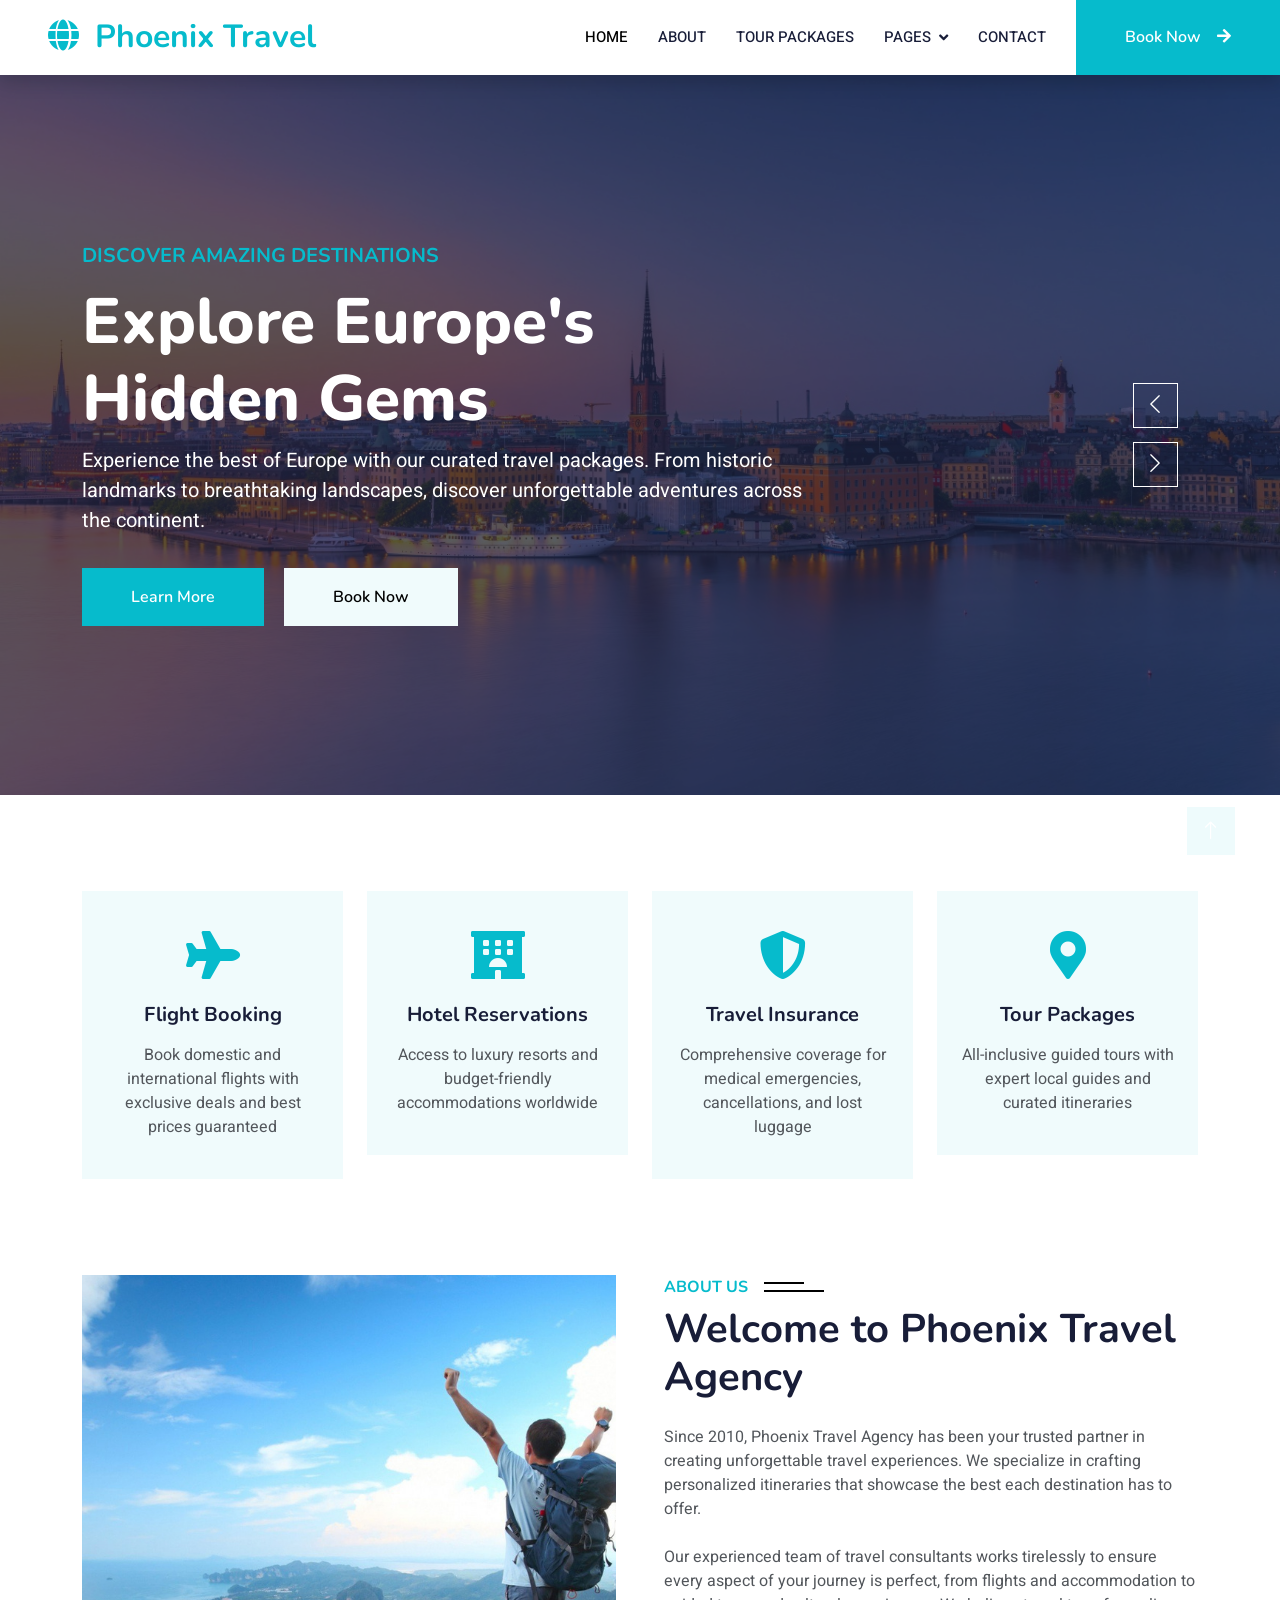
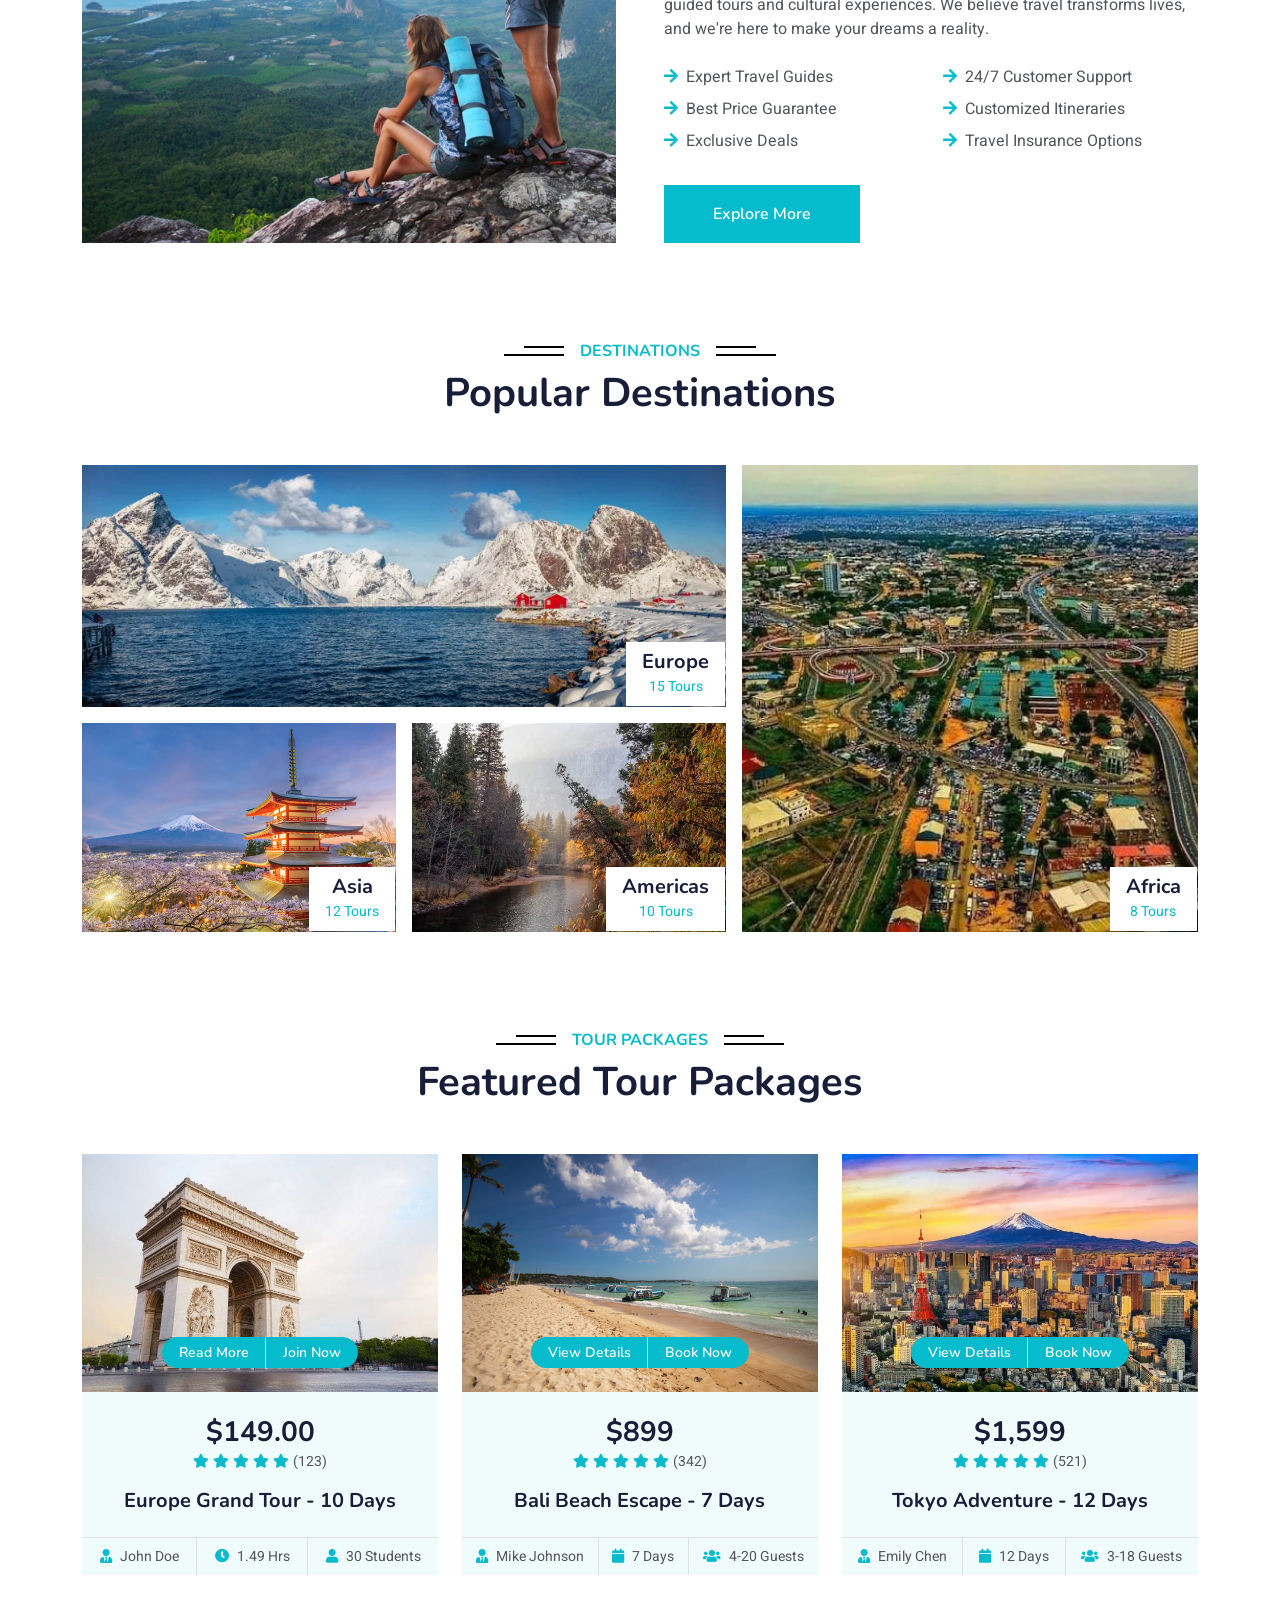
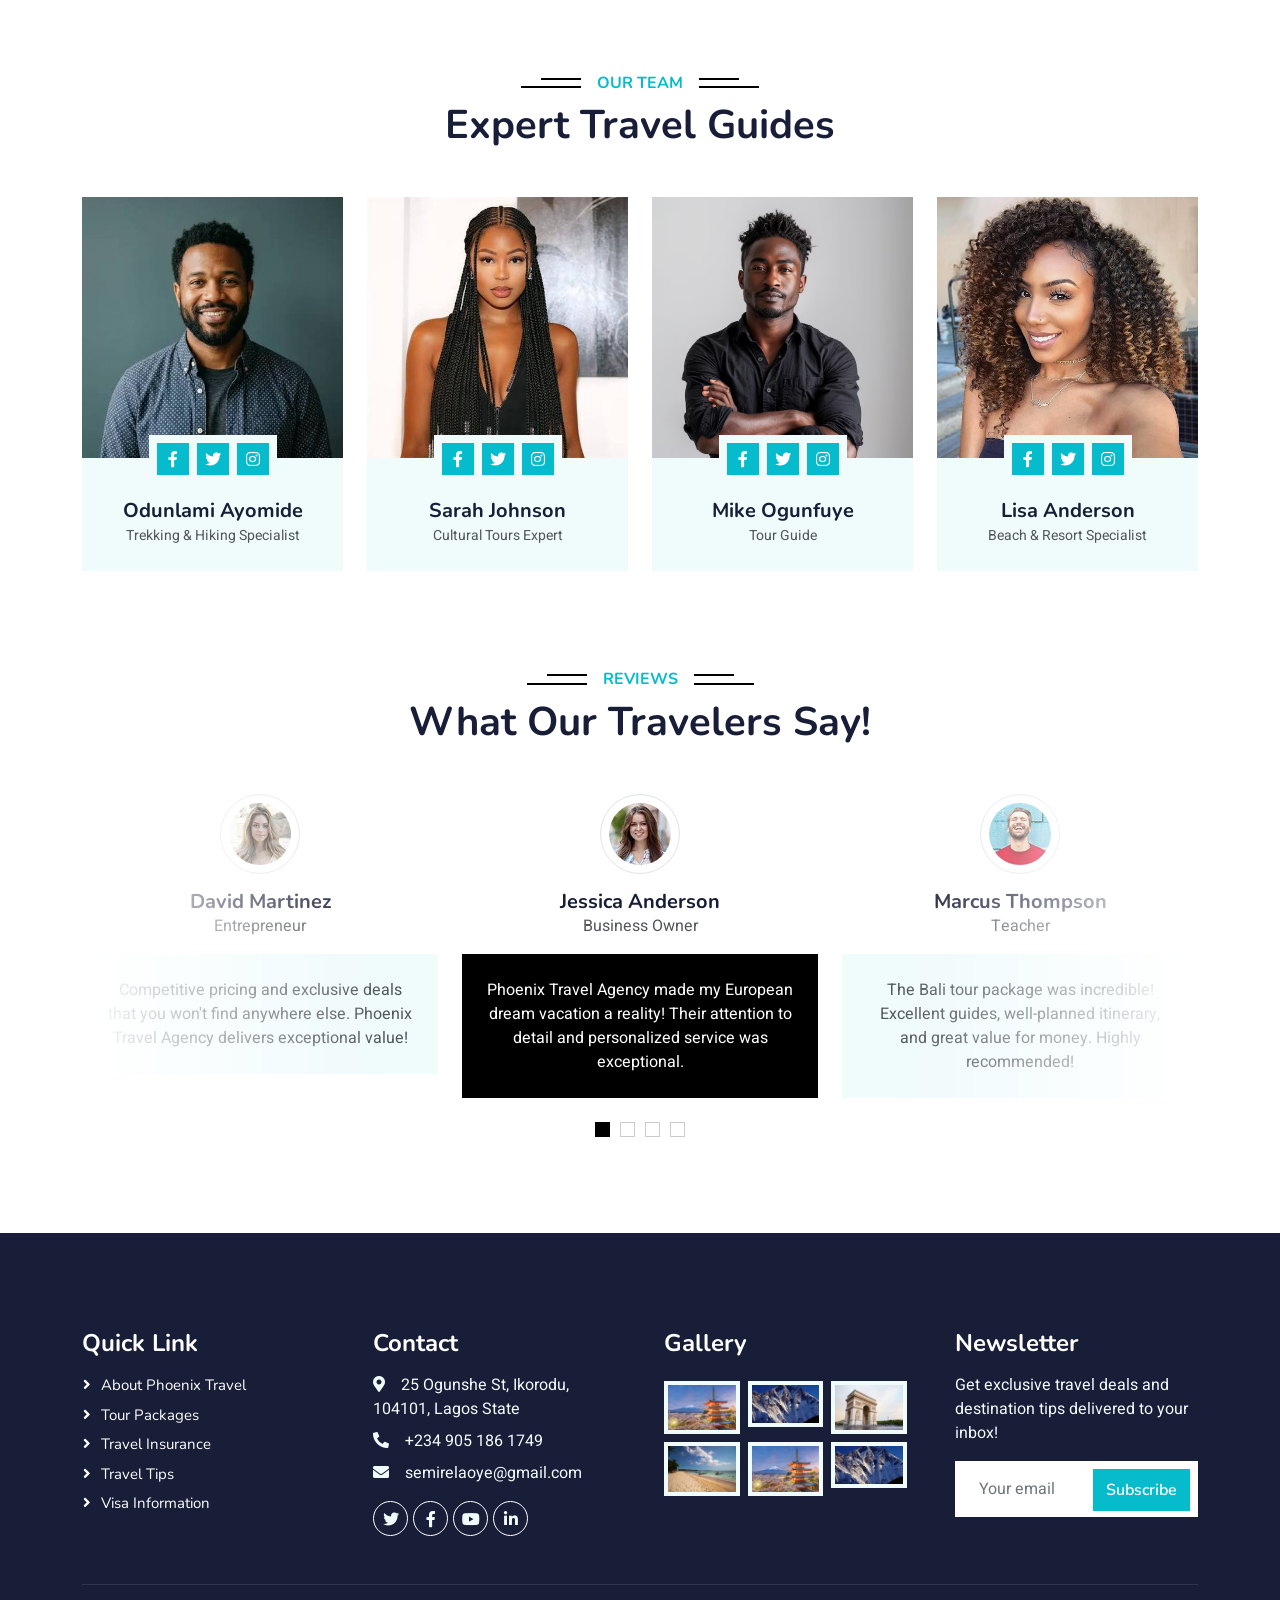
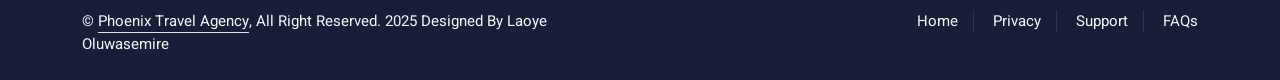
<file: elearning-html-template/index.html>
<!DOCTYPE html>
<html lang="en">

<head>
    <meta charset="utf-8">
    <title>Phoenix Travel Agency - Explore the World</title>
    <meta content="width=device-width, initial-scale=1.0" name="viewport">
    <meta content="travel, tours, packages, destinations, adventure" name="keywords">
    <meta content="Phoenix Travel Agency - Your gateway to unforgettable travel experiences around the world" name="description">

    <!-- Favicon -->
    <link href="img/favicon.ico" rel="icon">

    <!-- Google Web Fonts -->
    <link rel="preconnect" href="https://fonts.googleapis.com">
    <link rel="preconnect" href="https://fonts.gstatic.com" crossorigin>
    <link href="https://fonts.googleapis.com/css2?family=Heebo:wght@400;500;600&family=Nunito:wght@600;700;800&display=swap" rel="stylesheet">

    <!-- Icon Font Stylesheet -->
    <link href="https://cdnjs.cloudflare.com/ajax/libs/font-awesome/5.10.0/css/all.min.css" rel="stylesheet">
    <link href="https://cdn.jsdelivr.net/npm/bootstrap-icons@1.4.1/font/bootstrap-icons.css" rel="stylesheet">

    <!-- Libraries Stylesheet -->
    <link href="lib/animate/animate.min.css" rel="stylesheet">
    <link href="lib/owlcarousel/assets/owl.carousel.min.css" rel="stylesheet">

    <!-- Customized Bootstrap Stylesheet -->
    <link href="css/bootstrap.min.css" rel="stylesheet">

    <!-- Template Stylesheet -->
    <link href="css/style.css" rel="stylesheet">
</head>

<body>
    <!-- Spinner Start -->
    <div id="spinner" class="show bg-white position-fixed translate-middle w-100 vh-100 top-50 start-50 d-flex align-items-center justify-content-center">
        <div class="spinner-border text-primary" style="width: 3rem; height: 3rem;" role="status">
            <span class="sr-only">Loading...</span>
        </div>
    </div>
    <!-- Spinner End -->


    <!-- Navbar Start -->
    <nav class="navbar navbar-expand-lg bg-white navbar-light shadow sticky-top p-0">
        <a href="index.html" class="navbar-brand d-flex align-items-center px-4 px-lg-5">
            <h2 class="m-0 text-primary"><i class="fa fa-globe me-3"></i>Phoenix Travel</h2>
        </a>
        <button type="button" class="navbar-toggler me-4" data-bs-toggle="collapse" data-bs-target="#navbarCollapse">
            <span class="navbar-toggler-icon"></span>
        </button>
        <div class="collapse navbar-collapse" id="navbarCollapse">
            <div class="navbar-nav ms-auto p-4 p-lg-0">
                <a href="index.html" class="nav-item nav-link active">Home</a>
                <a href="about.html" class="nav-item nav-link">About</a>
                <a href="packages.html" class="nav-item nav-link">Tour Packages</a>
                <div class="nav-item dropdown">
                    <a href="#" class="nav-link dropdown-toggle" data-bs-toggle="dropdown">Pages</a>
                    <div class="dropdown-menu fade-down m-0">
                        <a href="team.html" class="dropdown-item">Travel Guides</a>
                        <a href="testimonial.html" class="dropdown-item">Reviews</a>
                        <a href="404.html" class="dropdown-item">404 Page</a>
                    </div>
                </div>
                <a href="contact.html" class="nav-item nav-link">Contact</a>
            </div>
            <a href="" class="btn btn-primary py-4 px-lg-5 d-none d-lg-block">Book Now<i class="fa fa-arrow-right ms-3"></i></a>
        </div>
    </nav>
    <!-- Navbar End -->


    <!-- Carousel Start -->
    <div class="container-fluid p-0 mb-5">
        <div class="owl-carousel header-carousel position-relative">
            <div class="owl-carousel-item position-relative">
                <img class="img-fluid" src="img/europe.jpg" alt="">
                <div class="position-absolute top-0 start-0 w-100 h-100 d-flex align-items-center" style="background: rgba(24, 29, 56, .7);">
                    <div class="container">
                        <div class="row justify-content-start">
                            <div class="col-sm-10 col-lg-8">
                                <h5 class="text-primary text-uppercase mb-3 animated slideInDown">Discover Amazing Destinations</h5>
                                <h1 class="display-3 text-white animated slideInDown">Explore Europe's Hidden Gems</h1>
                                <p class="fs-5 text-white mb-4 pb-2">Experience the best of Europe with our curated travel packages. From historic landmarks to breathtaking landscapes, discover unforgettable adventures across the continent.</p>
                                <a href="" class="btn btn-primary py-md-3 px-md-5 me-3 animated slideInLeft">Learn More</a>
                                <a href="" class="btn btn-light py-md-3 px-md-5 animated slideInRight">Book Now</a>
                            </div>
                        </div>
                    </div>
                </div>
            </div>
            <div class="owl-carousel-item position-relative">
                <img class="img-fluid" src="img/asia.jpg" alt="">
                <div class="position-absolute top-0 start-0 w-100 h-100 d-flex align-items-center" style="background: rgba(24, 29, 56, .7);">
                    <div class="container">
                        <div class="row justify-content-start">
                            <div class="col-sm-10 col-lg-8">
                                <h5 class="text-primary text-uppercase mb-3 animated slideInDown">Adventure Awaits</h5>
                                <h1 class="display-3 text-white animated slideInDown">Create Memories Across Asia</h1>
                                <p class="fs-5 text-white mb-4 pb-2">Embark on an incredible journey through ancient temples, vibrant cities, and serene landscapes. Our Asia packages offer authentic experiences and cultural immersion.</p>
                                <a href="" class="btn btn-primary py-md-3 px-md-5 me-3 animated slideInLeft">Explore Destinations</a>
                                <a href="" class="btn btn-light py-md-3 px-md-5 animated slideInRight">Book Tour</a>
                            </div>
                        </div>
                    </div>
                </div>
            </div>
        </div>
    </div>
    <!-- Carousel End -->


    <!-- Service Start -->
    <div class="container-xxl py-5">
        <div class="container">
            <div class="row g-4">
                <div class="col-lg-3 col-sm-6 wow fadeInUp" data-wow-delay="0.1s">
                    <div class="service-item text-center pt-3">
                        <div class="p-4">
                            <i class="fa fa-3x fa-plane text-primary mb-4"></i>
                            <h5 class="mb-3">Flight Booking</h5>
                            <p>Book domestic and international flights with exclusive deals and best prices guaranteed</p>
                        </div>
                    </div>
                </div>
                <div class="col-lg-3 col-sm-6 wow fadeInUp" data-wow-delay="0.3s">
                    <div class="service-item text-center pt-3">
                        <div class="p-4">
                            <i class="fa fa-3x fa-hotel text-primary mb-4"></i>
                            <h5 class="mb-3">Hotel Reservations</h5>
                            <p>Access to luxury resorts and budget-friendly accommodations worldwide</p>
                        </div>
                    </div>
                </div>
                <div class="col-lg-3 col-sm-6 wow fadeInUp" data-wow-delay="0.5s">
                    <div class="service-item text-center pt-3">
                        <div class="p-4">
                            <i class="fa fa-3x fa-shield-alt text-primary mb-4"></i>
                            <h5 class="mb-3">Travel Insurance</h5>
                            <p>Comprehensive coverage for medical emergencies, cancellations, and lost luggage</p>
                        </div>
                    </div>
                </div>
                <div class="col-lg-3 col-sm-6 wow fadeInUp" data-wow-delay="0.7s">
                    <div class="service-item text-center pt-3">
                        <div class="p-4">
                            <i class="fa fa-3x fa-map-marker-alt text-primary mb-4"></i>
                            <h5 class="mb-3">Tour Packages</h5>
                            <p>All-inclusive guided tours with expert local guides and curated itineraries</p>
                        </div>
                    </div>
                </div>
            </div>
        </div>
    </div>
    <!-- Service End -->


    <!-- About Start -->
    <div class="container-xxl py-5">
        <div class="container">
            <div class="row g-5">
                <div class="col-lg-6 wow fadeInUp" data-wow-delay="0.1s" style="min-height: 400px;">
                    <div class="position-relative h-100">
                        <img class="img-fluid position-absolute w-100 h-100" src="img/travel.jpg" alt="" style="object-fit: cover;">
                    </div>
                </div>
                <div class="col-lg-6 wow fadeInUp" data-wow-delay="0.3s">
                    <h6 class="section-title bg-white text-start text-primary pe-3">About Us</h6>
                    <h1 class="mb-4">Welcome to Phoenix Travel Agency</h1>
                    <p class="mb-4">Since 2010, Phoenix Travel Agency has been your trusted partner in creating unforgettable travel experiences. We specialize in crafting personalized itineraries that showcase the best each destination has to offer.</p>
                    <p class="mb-4">Our experienced team of travel consultants works tirelessly to ensure every aspect of your journey is perfect, from flights and accommodation to guided tours and cultural experiences. We believe travel transforms lives, and we're here to make your dreams a reality.</p>
                    <div class="row gy-2 gx-4 mb-4">
                        <div class="col-sm-6">
                            <p class="mb-0"><i class="fa fa-arrow-right text-primary me-2"></i>Expert Travel Guides</p>
                        </div>
                        <div class="col-sm-6">
                            <p class="mb-0"><i class="fa fa-arrow-right text-primary me-2"></i>24/7 Customer Support</p>
                        </div>
                        <div class="col-sm-6">
                            <p class="mb-0"><i class="fa fa-arrow-right text-primary me-2"></i>Best Price Guarantee</p>
                        </div>
                        <div class="col-sm-6">
                            <p class="mb-0"><i class="fa fa-arrow-right text-primary me-2"></i>Customized Itineraries</p>
                        </div>
                        <div class="col-sm-6">
                            <p class="mb-0"><i class="fa fa-arrow-right text-primary me-2"></i>Exclusive Deals</p>
                        </div>
                        <div class="col-sm-6">
                            <p class="mb-0"><i class="fa fa-arrow-right text-primary me-2"></i>Travel Insurance Options</p>
                        </div>
                    </div>
                    <a class="btn btn-primary py-3 px-5 mt-2" href="">Explore More</a>
                </div>
            </div>
        </div>
    </div>
    <!-- About End -->


    <!-- Categories Start -->
    <div class="container-xxl py-5 category">
        <div class="container">
            <div class="text-center wow fadeInUp" data-wow-delay="0.1s">
                <h6 class="section-title bg-white text-center text-primary px-3">Destinations</h6>
                <h1 class="mb-5">Popular Destinations</h1>
            </div>
            <div class="row g-3">
                <div class="col-lg-7 col-md-6">
                    <div class="row g-3">
                        <div class="col-lg-12 col-md-12 wow zoomIn" data-wow-delay="0.1s">
                            <a class="position-relative d-block overflow-hidden" href="">
                                <img class="img-fluid" src="img/europe-2.webp" alt="">
                                <div class="bg-white text-center position-absolute bottom-0 end-0 py-2 px-3" style="margin: 1px;">
                                    <h5 class="m-0">Europe</h5>
                                    <small class="text-primary">15 Tours</small>
                                </div>
                            </a>
                        </div>
                        <div class="col-lg-6 col-md-12 wow zoomIn" data-wow-delay="0.3s">
                            <a class="position-relative d-block overflow-hidden" href="">
                                <img class="img-fluid" src="img/asia-1.jpg" alt="">
                                <div class="bg-white text-center position-absolute bottom-0 end-0 py-2 px-3" style="margin: 1px;">
                                    <h5 class="m-0">Asia</h5>
                                    <small class="text-primary">12 Tours</small>
                                </div>
                            </a>
                        </div>
                        <div class="col-lg-6 col-md-12 wow zoomIn" data-wow-delay="0.5s">
                            <a class="position-relative d-block overflow-hidden" href="">
                                <img class="img-fluid" src="img/america.jpg" alt="">
                                <div class="bg-white text-center position-absolute bottom-0 end-0 py-2 px-3" style="margin: 1px;">
                                    <h5 class="m-0">Americas</h5>
                                    <small class="text-primary">10 Tours</small>
                                </div>
                            </a>
                        </div>
                    </div>
                </div>
                <div class="col-lg-5 col-md-6 wow zoomIn" data-wow-delay="0.7s" style="min-height: 350px;">
                    <a class="position-relative d-block h-100 overflow-hidden" href="">
                        <img class="img-fluid position-absolute w-100 h-100" src="img/africa.jpg" alt="" style="object-fit: cover;">
                        <div class="bg-white text-center position-absolute bottom-0 end-0 py-2 px-3" style="margin:  1px;">
                            <h5 class="m-0">Africa</h5>
                            <small class="text-primary">8 Tours</small>
                        </div>
                    </a>
                </div>
            </div>
        </div>
    </div>
    <!-- Categories Start -->


    <!-- Courses Start -->
    <div class="container-xxl py-5">
        <div class="container">
            <div class="text-center wow fadeInUp" data-wow-delay="0.1s">
                <h6 class="section-title bg-white text-center text-primary px-3">Tour Packages</h6>
                <h1 class="mb-5">Featured Tour Packages</h1>
            </div>
            <div class="row g-4 justify-content-center">
                <div class="col-lg-4 col-md-6 wow fadeInUp" data-wow-delay="0.1s">
                    <div class="course-item bg-light">
                        <div class="position-relative overflow-hidden">
                            <img class="img-fluid" src="img/paris.jpg" alt="">
                            <div class="w-100 d-flex justify-content-center position-absolute bottom-0 start-0 mb-4">
                                <a href="#" class="flex-shrink-0 btn btn-sm btn-primary px-3 border-end" style="border-radius: 30px 0 0 30px;">Read More</a>
                                <a href="#" class="flex-shrink-0 btn btn-sm btn-primary px-3" style="border-radius: 0 30px 30px 0;">Join Now</a>
                            </div>
                        </div>
                        <div class="text-center p-4 pb-0">
                            <h3 class="mb-0">$149.00</h3>
                            <div class="mb-3">
                                <small class="fa fa-star text-primary"></small>
                                <small class="fa fa-star text-primary"></small>
                                <small class="fa fa-star text-primary"></small>
                                <small class="fa fa-star text-primary"></small>
                                <small class="fa fa-star text-primary"></small>
                                <small>(123)</small>
                            </div>
                            <h5 class="mb-4">Europe Grand Tour - 10 Days</h5>
                        </div>
                        <div class="d-flex border-top">
                            <small class="flex-fill text-center border-end py-2"><i class="fa fa-user-tie text-primary me-2"></i>John Doe</small>
                            <small class="flex-fill text-center border-end py-2"><i class="fa fa-clock text-primary me-2"></i>1.49 Hrs</small>
                            <small class="flex-fill text-center py-2"><i class="fa fa-user text-primary me-2"></i>30 Students</small>
                        </div>
                    </div>
                </div>
                <div class="col-lg-4 col-md-6 wow fadeInUp" data-wow-delay="0.3s">
                    <div class="course-item bg-light">
                        <div class="position-relative overflow-hidden">
                            <img class="img-fluid" src="img/bali.jpg" alt="Bali">
                            <div class="w-100 d-flex justify-content-center position-absolute bottom-0 start-0 mb-4">
                                <a href="#" class="flex-shrink-0 btn btn-sm btn-primary px-3 border-end" style="border-radius: 30px 0 0 30px;">View Details</a>
                                <a href="#" class="flex-shrink-0 btn btn-sm btn-primary px-3" style="border-radius: 0 30px 30px 0;">Book Now</a>
                            </div>
                        </div>
                        <div class="text-center p-4 pb-0">
                            <h3 class="mb-0">$899</h3>
                            <div class="mb-3">
                                <small class="fa fa-star text-primary"></small>
                                <small class="fa fa-star text-primary"></small>
                                <small class="fa fa-star text-primary"></small>
                                <small class="fa fa-star text-primary"></small>
                                <small class="fa fa-star text-primary"></small>
                                <small>(342)</small>
                            </div>
                            <h5 class="mb-4">Bali Beach Escape - 7 Days</h5>
                        </div>
                        <div class="d-flex border-top">
                            <small class="flex-fill text-center border-end py-2"><i class="fa fa-user-tie text-primary me-2"></i>Mike Johnson</small>
                            <small class="flex-fill text-center border-end py-2"><i class="fa fa-calendar text-primary me-2"></i>7 Days</small>
                            <small class="flex-fill text-center py-2"><i class="fa fa-users text-primary me-2"></i>4-20 Guests</small>
                        </div>
                    </div>
                </div>
                <div class="col-lg-4 col-md-6 wow fadeInUp" data-wow-delay="0.5s">
                    <div class="course-item bg-light">
                        <div class="position-relative overflow-hidden">
                            <img class="img-fluid" src="img/tokyo.jpg" alt="Tokyo">
                            <div class="w-100 d-flex justify-content-center position-absolute bottom-0 start-0 mb-4">
                                <a href="#" class="flex-shrink-0 btn btn-sm btn-primary px-3 border-end" style="border-radius: 30px 0 0 30px;">View Details</a>
                                <a href="#" class="flex-shrink-0 btn btn-sm btn-primary px-3" style="border-radius: 0 30px 30px 0;">Book Now</a>
                            </div>
                        </div>
                        <div class="text-center p-4 pb-0">
                            <h3 class="mb-0">$1,599</h3>
                            <div class="mb-3">
                                <small class="fa fa-star text-primary"></small>
                                <small class="fa fa-star text-primary"></small>
                                <small class="fa fa-star text-primary"></small>
                                <small class="fa fa-star text-primary"></small>
                                <small class="fa fa-star text-primary"></small>
                                <small>(521)</small>
                            </div>
                            <h5 class="mb-4">Tokyo Adventure - 12 Days</h5>
                        </div>
                        <div class="d-flex border-top">
                            <small class="flex-fill text-center border-end py-2"><i class="fa fa-user-tie text-primary me-2"></i>Emily Chen</small>
                            <small class="flex-fill text-center border-end py-2"><i class="fa fa-calendar text-primary me-2"></i>12 Days</small>
                            <small class="flex-fill text-center py-2"><i class="fa fa-users text-primary me-2"></i>3-18 Guests</small>
                        </div>
                    </div>
                </div>
            </div>
        </div>
    </div>
    <!-- Courses End -->


    <!-- Team Start -->
    <div class="container-xxl py-5">
        <div class="container">
            <div class="text-center wow fadeInUp" data-wow-delay="0.1s">
                <h6 class="section-title bg-white text-center text-primary px-3">Our Team</h6>
                <h1 class="mb-5">Expert Travel Guides</h1>
            </div>
            <div class="row g-4">
                <div class="col-lg-3 col-md-6 wow fadeInUp" data-wow-delay="0.1s">
                    <div class="team-item bg-light">
                        <div class="overflow-hidden">
                            <img class="img-fluid" src="img/man-1.jpg" alt="Odunlami Ayomide">
                        </div>
                        <div class="position-relative d-flex justify-content-center" style="margin-top: -23px;">
                            <div class="bg-light d-flex justify-content-center pt-2 px-1">
                                <a class="btn btn-sm-square btn-primary mx-1" href=""><i class="fab fa-facebook-f"></i></a>
                                <a class="btn btn-sm-square btn-primary mx-1" href=""><i class="fab fa-twitter"></i></a>
                                <a class="btn btn-sm-square btn-primary mx-1" href=""><i class="fab fa-instagram"></i></a>
                            </div>
                        </div>
                        <div class="text-center p-4">
                            <h5 class="mb-0">Odunlami Ayomide</h5>
                            <small>Trekking & Hiking Specialist</small>
                        </div>
                    </div>
                </div>
                <div class="col-lg-3 col-md-6 wow fadeInUp" data-wow-delay="0.3s">
                    <div class="team-item bg-light">
                        <div class="overflow-hidden">
                            <img class="img-fluid" src="img/woman-2.jpg" alt="Sarah Johnson">
                        </div>
                        <div class="position-relative d-flex justify-content-center" style="margin-top: -23px;">
                            <div class="bg-light d-flex justify-content-center pt-2 px-1">
                                <a class="btn btn-sm-square btn-primary mx-1" href=""><i class="fab fa-facebook-f"></i></a>
                                <a class="btn btn-sm-square btn-primary mx-1" href=""><i class="fab fa-twitter"></i></a>
                                <a class="btn btn-sm-square btn-primary mx-1" href=""><i class="fab fa-instagram"></i></a>
                            </div>
                        </div>
                        <div class="text-center p-4">
                            <h5 class="mb-0">Sarah Johnson</h5>
                            <small>Cultural Tours Expert</small>
                        </div>
                    </div>
                </div>
                <div class="col-lg-3 col-md-6 wow fadeInUp" data-wow-delay="0.5s">
                    <div class="team-item bg-light">
                        <div class="overflow-hidden">
                            <img class="img-fluid" src="img/man-2.avif" alt="Mike Ogunfuye">
                        </div>
                        <div class="position-relative d-flex justify-content-center" style="margin-top: -23px;">
                            <div class="bg-light d-flex justify-content-center pt-2 px-1">
                                <a class="btn btn-sm-square btn-primary mx-1" href=""><i class="fab fa-facebook-f"></i></a>
                                <a class="btn btn-sm-square btn-primary mx-1" href=""><i class="fab fa-twitter"></i></a>
                                <a class="btn btn-sm-square btn-primary mx-1" href=""><i class="fab fa-instagram"></i></a>
                            </div>
                        </div>
                        <div class="text-center p-4">
                            <h5 class="mb-0">Mike Ogunfuye</h5>
                            <small>Tour Guide</small>
                        </div>
                    </div>
                </div>
                <div class="col-lg-3 col-md-6 wow fadeInUp" data-wow-delay="0.7s">
                    <div class="team-item bg-light">
                        <div class="overflow-hidden">
                            <img class="img-fluid" src="img/woman-6.jpg" alt="Lisa Anderson">
                        </div>
                        <div class="position-relative d-flex justify-content-center" style="margin-top: -23px;">
                            <div class="bg-light d-flex justify-content-center pt-2 px-1">
                                <a class="btn btn-sm-square btn-primary mx-1" href=""><i class="fab fa-facebook-f"></i></a>
                                <a class="btn btn-sm-square btn-primary mx-1" href=""><i class="fab fa-twitter"></i></a>
                                <a class="btn btn-sm-square btn-primary mx-1" href=""><i class="fab fa-instagram"></i></a>
                            </div>
                        </div>
                        <div class="text-center p-4">
                            <h5 class="mb-0">Lisa Anderson</h5>
                            <small>Beach & Resort Specialist</small>
                        </div>
                    </div>
                </div>
            </div>
        </div>
    </div>
    <!-- Team End -->


    <!-- Testimonial Start -->
    <div class="container-xxl py-5 wow fadeInUp" data-wow-delay="0.1s">
        <div class="container">
            <div class="text-center">
                <h6 class="section-title bg-white text-center text-primary px-3">Reviews</h6>
                <h1 class="mb-5">What Our Travelers Say!</h1>
            </div>
            <div class="owl-carousel testimonial-carousel position-relative">
                <div class="testimonial-item text-center">
                    <img class="border rounded-circle p-2 mx-auto mb-3" src="img/testimonial-1.jpg" style="width: 80px; height: 80px;">
                    <h5 class="mb-0">Jessica Anderson</h5>
                    <p>Business Owner</p>
                    <div class="testimonial-text bg-light text-center p-4">
                    <p class="mb-0">Phoenix Travel Agency made my European dream vacation a reality! Their attention to detail and personalized service was exceptional.</p>
                    </div>
                </div>
                <div class="testimonial-item text-center">
                    <img class="border rounded-circle p-2 mx-auto mb-3" src="img/testimonial-2.jpg" style="width: 80px; height: 80px;">
                    <h5 class="mb-0">Marcus Thompson</h5>
                    <p>Teacher</p>
                    <div class="testimonial-text bg-light text-center p-4">
                    <p class="mb-0">The Bali tour package was incredible! Excellent guides, well-planned itinerary, and great value for money. Highly recommended!</p>
                    </div>
                </div>
                <div class="testimonial-item text-center">
                    <img class="border rounded-circle p-2 mx-auto mb-3" src="img/testimonial-3.jpg" style="width: 80px; height: 80px;">
                    <h5 class="mb-0">Rachel Green</h5>
                    <p>Marketing Executive</p>
                    <div class="testimonial-text bg-light text-center p-4">
                    <p class="mb-0">Best travel agency ever! Their 24/7 support team was fantastic. Handled all our arrangements seamlessly for our family trip to Japan.</p>
                    </div>
                </div>
                <div class="testimonial-item text-center">
                    <img class="border rounded-circle p-2 mx-auto mb-3" src="img/testimonial-4.jpg" style="width: 80px; height: 80px;">
                    <h5 class="mb-0">David Martinez</h5>
                    <p>Entrepreneur</p>
                    <div class="testimonial-text bg-light text-center p-4">
                    <p class="mb-0">Competitive pricing and exclusive deals that you won't find anywhere else. Phoenix Travel Agency delivers exceptional value!</p>
                    </div>
                </div>
            </div>
        </div>
    </div>
    <!-- Testimonial End -->
        

    <!-- Footer Start -->
    <div class="container-fluid bg-dark text-light footer pt-5 mt-5 wow fadeIn" data-wow-delay="0.1s">
        <div class="container py-5">
            <div class="row g-5">
                <div class="col-lg-3 col-md-6">
                    <h4 class="text-white mb-3">Quick Link</h4>
                    <a class="btn btn-link" href="">About Phoenix Travel</a>
                    <a class="btn btn-link" href="">Tour Packages</a>
                    <a class="btn btn-link" href="">Travel Insurance</a>
                    <a class="btn btn-link" href="">Travel Tips</a>
                    <a class="btn btn-link" href="">Visa Information</a>
                </div>
                <div class="col-lg-3 col-md-6">
                    <h4 class="text-white mb-3">Contact</h4>
                    <p class="mb-2"><i class="fa fa-map-marker-alt me-3"></i>25 Ogunshe St, Ikorodu, 104101, Lagos State</p>
                    <p class="mb-2"><i class="fa fa-phone-alt me-3"></i>+234 905 186 1749</p>
                    <p class="mb-2"><i class="fa fa-envelope me-3"></i>semirelaoye@gmail.com</p>
                    <div class="d-flex pt-2">
                        <a class="btn btn-outline-light btn-social" href=""><i class="fab fa-twitter"></i></a>
                        <a class="btn btn-outline-light btn-social" href=""><i class="fab fa-facebook-f"></i></a>
                        <a class="btn btn-outline-light btn-social" href=""><i class="fab fa-youtube"></i></a>
                        <a class="btn btn-outline-light btn-social" href=""><i class="fab fa-linkedin-in"></i></a>
                    </div>
                </div>
                <div class="col-lg-3 col-md-6">
                    <h4 class="text-white mb-3">Gallery</h4>
                    <div class="row g-2 pt-2">
                        <div class="col-4">
                            <img class="img-fluid bg-light p-1" src="img/asia-1.jpg" alt="Destination">
                        </div>
                        <div class="col-4">
                            <img class="img-fluid bg-light p-1" src="img/asia.jpg" alt="Destination">
                        </div>
                        <div class="col-4">
                            <img class="img-fluid bg-light p-1" src="img/paris.jpg" alt="Destination">
                        </div>
                        <div class="col-4">
                            <img class="img-fluid bg-light p-1" src="img/bali.jpg" alt="Destination">
                        </div>
                        <div class="col-4">
                            <img class="img-fluid bg-light p-1" src="img/asia-1.jpg" alt="Destination">
                        </div>
                        <div class="col-4">
                            <img class="img-fluid bg-light p-1" src="img/asia.jpg" alt="Destination">
                        </div>
                    </div>
                </div>
                <div class="col-lg-3 col-md-6">
                    <h4 class="text-white mb-3">Newsletter</h4>
                    <p>Get exclusive travel deals and destination tips delivered to your inbox!</p>
                    <div class="position-relative mx-auto" style="max-width: 400px;">
                        <input class="form-control border-0 w-100 py-3 ps-4 pe-5" type="text" placeholder="Your email">
                        <button type="button" class="btn btn-primary py-2 position-absolute top-0 end-0 mt-2 me-2">Subscribe</button>
                    </div>
                </div>
            </div>
        </div>
        <div class="container">
            <div class="copyright">
                <div class="row">
                    <div class="col-md-6 text-center text-md-start mb-3 mb-md-0">
                        &copy; <a class="border-bottom" href="#">Phoenix Travel Agency</a>, All Right Reserved.

                        <!--/*** This template is free as long as you keep the footer author’s credit link/attribution link/backlink. If you'd like to use the template without the footer author’s credit link/attribution link/backlink, you can purchase the Credit Removal License from "https://htmlcodex.com/credit-removal". Thank you for your support. ***/-->
                        2025 Designed By Laoye Oluwasemire
                    </div>
                    <div class="col-md-6 text-center text-md-end">
                        <div class="footer-menu">
                            <a href="">Home</a>
                            <a href="">Privacy</a>
                            <a href="">Support</a>
                            <a href="">FAQs</a>
                        </div>
                    </div>
                </div>
            </div>
        </div>
    </div>
    <!-- Footer End -->


    <!-- Back to Top -->
    <a href="#" class="btn btn-lg btn-primary btn-lg-square back-to-top"><i class="bi bi-arrow-up"></i></a>


    <!-- JavaScript Libraries -->
    <script src="https://code.jquery.com/jquery-3.4.1.min.js"></script>
    <script src="https://cdn.jsdelivr.net/npm/bootstrap@5.0.0/dist/js/bootstrap.bundle.min.js"></script>
    <script src="lib/wow/wow.min.js"></script>
    <script src="lib/easing/easing.min.js"></script>
    <script src="lib/waypoints/waypoints.min.js"></script>
    <script src="lib/owlcarousel/owl.carousel.min.js"></script>

    <!-- Template Javascript -->
    <script src="js/main.js"></script>
</body>

</html>
</file>
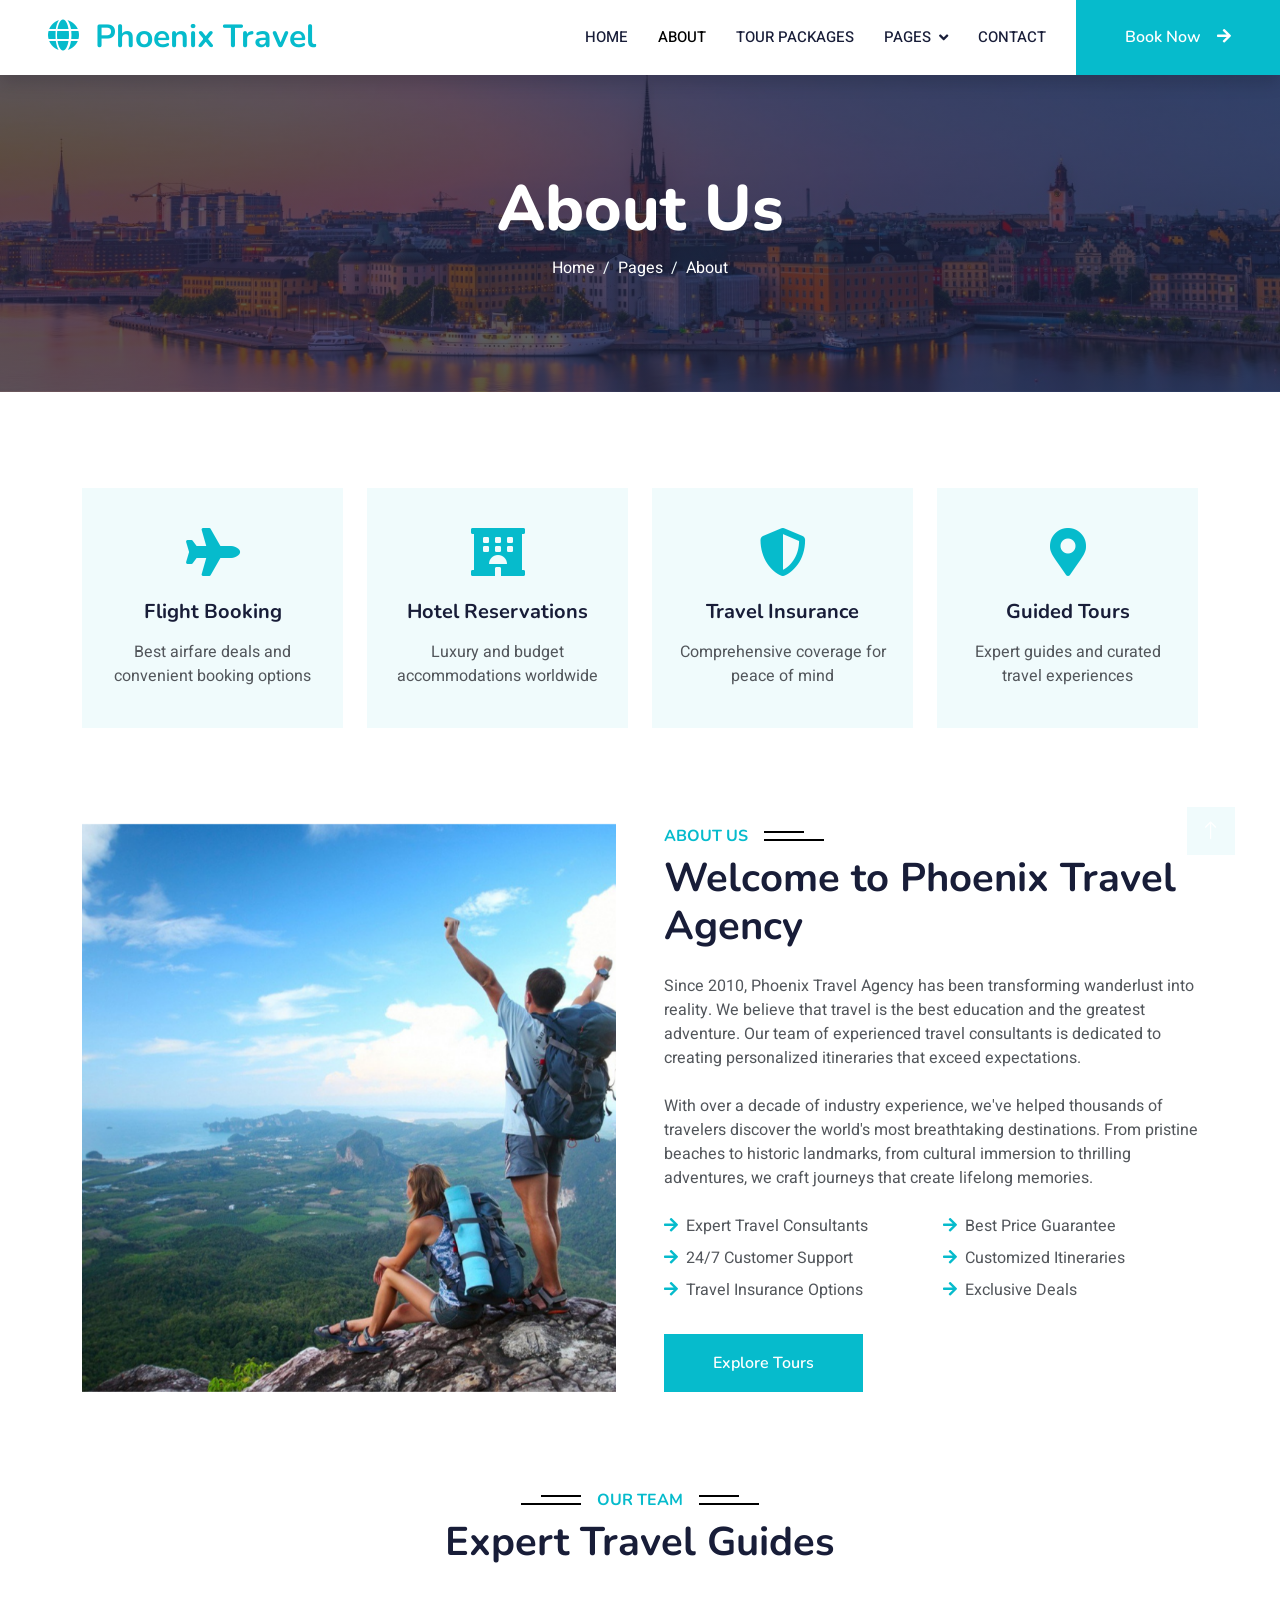
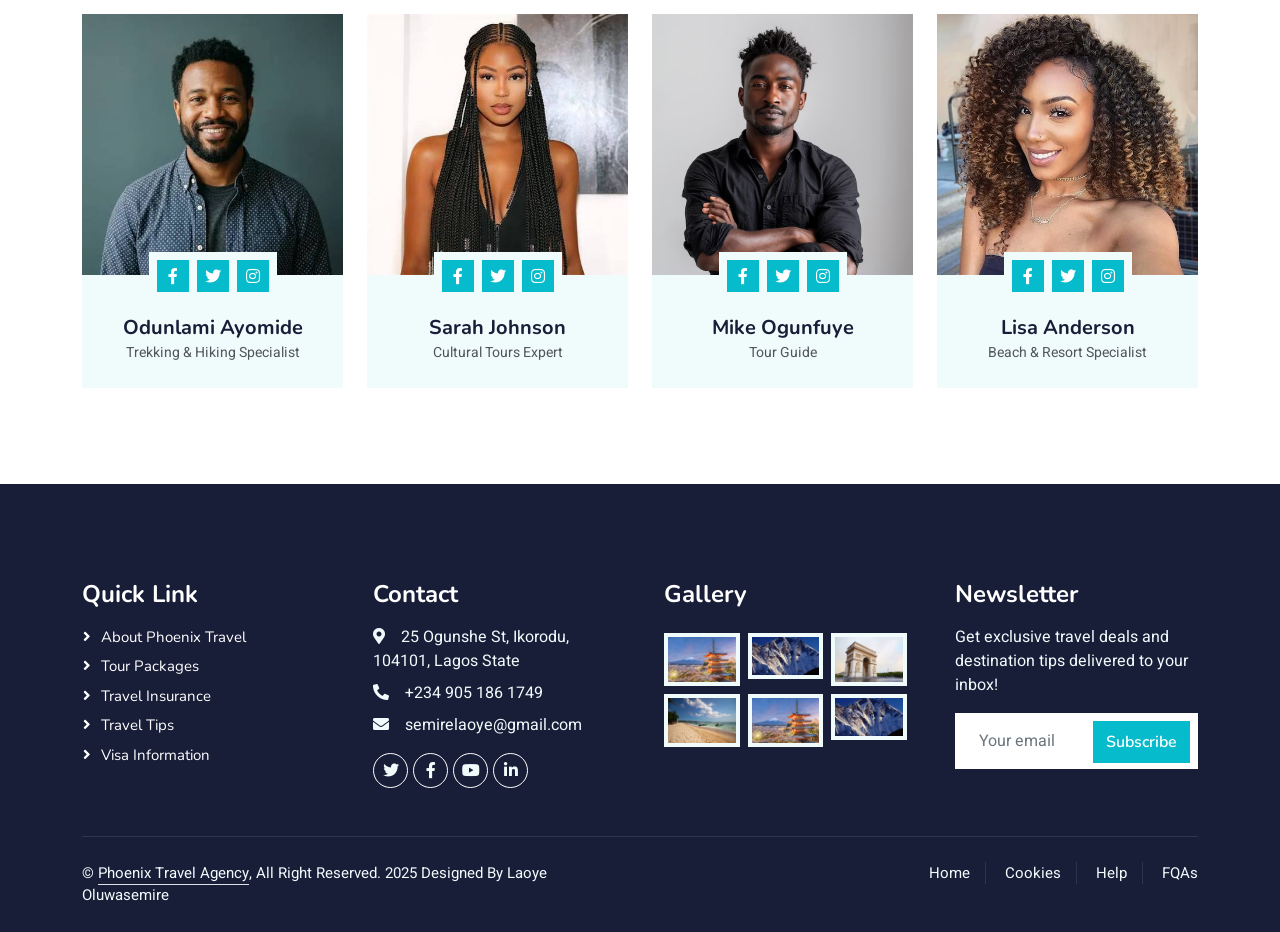
<file: elearning-html-template/about.html>
<!DOCTYPE html>
<html lang="en">

<head>
    <meta charset="utf-8">
    <title>About Phoenix Travel Agency - Our Story</title>
    <meta content="width=device-width, initial-scale=1.0" name="viewport">
    <meta content="about, travel, agency, history, mission" name="keywords">
    <meta content="Learn about Phoenix Travel Agency's mission to provide unforgettable travel experiences" name="description">

    <!-- Favicon -->
    <link href="img/favicon.ico" rel="icon">

    <!-- Google Web Fonts -->
    <link rel="preconnect" href="https://fonts.googleapis.com">
    <link rel="preconnect" href="https://fonts.gstatic.com" crossorigin>
    <link href="https://fonts.googleapis.com/css2?family=Heebo:wght@400;500;600&family=Nunito:wght@600;700;800&display=swap" rel="stylesheet">

    <!-- Icon Font Stylesheet -->
    <link href="https://cdnjs.cloudflare.com/ajax/libs/font-awesome/5.10.0/css/all.min.css" rel="stylesheet">
    <link href="https://cdn.jsdelivr.net/npm/bootstrap-icons@1.4.1/font/bootstrap-icons.css" rel="stylesheet">

    <!-- Libraries Stylesheet -->
    <link href="lib/animate/animate.min.css" rel="stylesheet">
    <link href="lib/owlcarousel/assets/owl.carousel.min.css" rel="stylesheet">

    <!-- Customized Bootstrap Stylesheet -->
    <link href="css/bootstrap.min.css" rel="stylesheet">

    <!-- Template Stylesheet -->
    <link href="css/style.css" rel="stylesheet">
</head>

<body>
    <!-- Spinner Start -->
    <div id="spinner" class="show bg-white position-fixed translate-middle w-100 vh-100 top-50 start-50 d-flex align-items-center justify-content-center">
        <div class="spinner-border text-primary" style="width: 3rem; height: 3rem;" role="status">
            <span class="sr-only">Loading...</span>
        </div>
    </div>
    <!-- Spinner End -->


    <!-- Navbar Start -->
    <nav class="navbar navbar-expand-lg bg-white navbar-light shadow sticky-top p-0">
        <a href="index.html" class="navbar-brand d-flex align-items-center px-4 px-lg-5">
            <h2 class="m-0 text-primary"><i class="fa fa-globe me-3"></i>Phoenix Travel</h2>
        </a>
        <button type="button" class="navbar-toggler me-4" data-bs-toggle="collapse" data-bs-target="#navbarCollapse">
            <span class="navbar-toggler-icon"></span>
        </button>
        <div class="collapse navbar-collapse" id="navbarCollapse">
            <div class="navbar-nav ms-auto p-4 p-lg-0">
                <a href="index.html" class="nav-item nav-link">Home</a>
                <a href="about.html" class="nav-item nav-link active">About</a>
                <a href="packages.html" class="nav-item nav-link">Tour Packages</a>
                <div class="nav-item dropdown">
                    <a href="#" class="nav-link dropdown-toggle" data-bs-toggle="dropdown">Pages</a>
                    <div class="dropdown-menu fade-down m-0">
                        <a href="team.html" class="dropdown-item">Travel Guides</a>
                        <a href="testimonial.html" class="dropdown-item">Reviews</a>
                        <a href="404.html" class="dropdown-item">404 Page</a>
                    </div>
                </div>
                <a href="contact.html" class="nav-item nav-link">Contact</a>
            </div>
            <a href="" class="btn btn-primary py-4 px-lg-5 d-none d-lg-block">Book Now<i class="fa fa-arrow-right ms-3"></i></a>
        </div>
    </nav>
    <!-- Navbar End -->


    <!-- Header Start -->
    <div class="container-fluid bg-primary py-5 mb-5 page-header">
        <div class="container py-5">
            <div class="row justify-content-center">
                <div class="col-lg-10 text-center">
                    <h1 class="display-3 text-white animated slideInDown">About Us</h1>
                    <nav aria-label="breadcrumb">
                        <ol class="breadcrumb justify-content-center">
                            <li class="breadcrumb-item"><a class="text-white" href="#">Home</a></li>
                            <li class="breadcrumb-item"><a class="text-white" href="#">Pages</a></li>
                            <li class="breadcrumb-item text-white active" aria-current="page">About</li>
                        </ol>
                    </nav>
                </div>
            </div>
        </div>
    </div>
    <!-- Header End -->


    <!-- Service Start -->
    <div class="container-xxl py-5">
        <div class="container">
            <div class="row g-4">
                <div class="col-lg-3 col-sm-6 wow fadeInUp" data-wow-delay="0.1s">
                    <div class="service-item text-center pt-3">
                        <div class="p-4">
                            <i class="fa fa-3x fa-plane text-primary mb-4"></i>
                            <h5 class="mb-3">Flight Booking</h5>
                            <p>Best airfare deals and convenient booking options</p>
                        </div>
                    </div>
                </div>
                <div class="col-lg-3 col-sm-6 wow fadeInUp" data-wow-delay="0.3s">
                    <div class="service-item text-center pt-3">
                        <div class="p-4">
                            <i class="fa fa-3x fa-hotel text-primary mb-4"></i>
                            <h5 class="mb-3">Hotel Reservations</h5>
                            <p>Luxury and budget accommodations worldwide</p>
                        </div>
                    </div>
                </div>
                <div class="col-lg-3 col-sm-6 wow fadeInUp" data-wow-delay="0.5s">
                    <div class="service-item text-center pt-3">
                        <div class="p-4">
                            <i class="fa fa-3x fa-shield-alt text-primary mb-4"></i>
                            <h5 class="mb-3">Travel Insurance</h5>
                            <p>Comprehensive coverage for peace of mind</p>
                        </div>
                    </div>
                </div>
                <div class="col-lg-3 col-sm-6 wow fadeInUp" data-wow-delay="0.7s">
                    <div class="service-item text-center pt-3">
                        <div class="p-4">
                            <i class="fa fa-3x fa-map-marker-alt text-primary mb-4"></i>
                            <h5 class="mb-3">Guided Tours</h5>
                            <p>Expert guides and curated travel experiences</p>
                        </div>
                    </div>
                </div>
            </div>
        </div>
    </div>
    <!-- Service End -->


    <!-- About Start -->
    <div class="container-xxl py-5">
        <div class="container">
            <div class="row g-5">
                <div class="col-lg-6 wow fadeInUp" data-wow-delay="0.1s" style="min-height: 400px;">
                    <div class="position-relative h-100">
                        <img class="img-fluid position-absolute w-100 h-100" src="img/travel.jpg" alt="" style="object-fit: cover;">
                    </div>
                </div>
                <div class="col-lg-6 wow fadeInUp" data-wow-delay="0.3s">
                    <h6 class="section-title bg-white text-start text-primary pe-3">About Us</h6>
                    <h1 class="mb-4">Welcome to Phoenix Travel Agency</h1>
                    <p class="mb-4">Since 2010, Phoenix Travel Agency has been transforming wanderlust into reality. We believe that travel is the best education and the greatest adventure. Our team of experienced travel consultants is dedicated to creating personalized itineraries that exceed expectations.</p>
                    <p class="mb-4">With over a decade of industry experience, we've helped thousands of travelers discover the world's most breathtaking destinations. From pristine beaches to historic landmarks, from cultural immersion to thrilling adventures, we craft journeys that create lifelong memories.</p>
                    <div class="row gy-2 gx-4 mb-4">
                        <div class="col-sm-6">
                            <p class="mb-0"><i class="fa fa-arrow-right text-primary me-2"></i>Expert Travel Consultants</p>
                        </div>
                        <div class="col-sm-6">
                            <p class="mb-0"><i class="fa fa-arrow-right text-primary me-2"></i>Best Price Guarantee</p>
                        </div>
                        <div class="col-sm-6">
                            <p class="mb-0"><i class="fa fa-arrow-right text-primary me-2"></i>24/7 Customer Support</p>
                        </div>
                        <div class="col-sm-6">
                            <p class="mb-0"><i class="fa fa-arrow-right text-primary me-2"></i>Customized Itineraries</p>
                        </div>
                        <div class="col-sm-6">
                            <p class="mb-0"><i class="fa fa-arrow-right text-primary me-2"></i>Travel Insurance Options</p>
                        </div>
                        <div class="col-sm-6">
                            <p class="mb-0"><i class="fa fa-arrow-right text-primary me-2"></i>Exclusive Deals</p>
                        </div>
                    </div>
                    <a class="btn btn-primary py-3 px-5 mt-2" href="">Explore Tours</a>
                </div>
            </div>
        </div>
    </div>
    <!-- About End -->


    <!-- Team Start -->
    <div class="container-xxl py-5">
        <div class="container">
            <div class="text-center wow fadeInUp" data-wow-delay="0.1s">
                <h6 class="section-title bg-white text-center text-primary px-3">Our Team</h6>
                <h1 class="mb-5">Expert Travel Guides</h1>
            </div>
            <div class="row g-4">
                <div class="col-lg-3 col-md-6 wow fadeInUp" data-wow-delay="0.1s">
                    <div class="team-item bg-light">
                        <div class="overflow-hidden">
                            <img class="img-fluid" src="img/man-1.jpg" alt="Odunlami Ayomide">
                        </div>
                        <div class="position-relative d-flex justify-content-center" style="margin-top: -23px;">
                            <div class="bg-light d-flex justify-content-center pt-2 px-1">
                                <a class="btn btn-sm-square btn-primary mx-1" href=""><i class="fab fa-facebook-f"></i></a>
                                <a class="btn btn-sm-square btn-primary mx-1" href=""><i class="fab fa-twitter"></i></a>
                                <a class="btn btn-sm-square btn-primary mx-1" href=""><i class="fab fa-instagram"></i></a>
                            </div>
                        </div>
                        <div class="text-center p-4">
                            <h5 class="mb-0">Odunlami Ayomide</h5>
                            <small>Trekking & Hiking Specialist</small>
                        </div>
                    </div>
                </div>
                <div class="col-lg-3 col-md-6 wow fadeInUp" data-wow-delay="0.3s">
                    <div class="team-item bg-light">
                        <div class="overflow-hidden">
                            <img class="img-fluid" src="img/woman-2.jpg" alt="Sarah Johnson">
                        </div>
                        <div class="position-relative d-flex justify-content-center" style="margin-top: -23px;">
                            <div class="bg-light d-flex justify-content-center pt-2 px-1">
                                <a class="btn btn-sm-square btn-primary mx-1" href=""><i class="fab fa-facebook-f"></i></a>
                                <a class="btn btn-sm-square btn-primary mx-1" href=""><i class="fab fa-twitter"></i></a>
                                <a class="btn btn-sm-square btn-primary mx-1" href=""><i class="fab fa-instagram"></i></a>
                            </div>
                        </div>
                        <div class="text-center p-4">
                            <h5 class="mb-0">Sarah Johnson</h5>
                            <small>Cultural Tours Expert</small>
                        </div>
                    </div>
                </div>
                <div class="col-lg-3 col-md-6 wow fadeInUp" data-wow-delay="0.5s">
                    <div class="team-item bg-light">
                        <div class="overflow-hidden">
                            <img class="img-fluid" src="img/man-2.avif" alt="Mike Ogunfuye">
                        </div>
                        <div class="position-relative d-flex justify-content-center" style="margin-top: -23px;">
                            <div class="bg-light d-flex justify-content-center pt-2 px-1">
                                <a class="btn btn-sm-square btn-primary mx-1" href=""><i class="fab fa-facebook-f"></i></a>
                                <a class="btn btn-sm-square btn-primary mx-1" href=""><i class="fab fa-twitter"></i></a>
                                <a class="btn btn-sm-square btn-primary mx-1" href=""><i class="fab fa-instagram"></i></a>
                            </div>
                        </div>
                        <div class="text-center p-4">
                            <h5 class="mb-0">Mike Ogunfuye</h5>
                            <small>Tour Guide</small>
                        </div>
                    </div>
                </div>
                <div class="col-lg-3 col-md-6 wow fadeInUp" data-wow-delay="0.7s">
                    <div class="team-item bg-light">
                        <div class="overflow-hidden">
                            <img class="img-fluid" src="img/woman-6.jpg" alt="Lisa Anderson">
                        </div>
                        <div class="position-relative d-flex justify-content-center" style="margin-top: -23px;">
                            <div class="bg-light d-flex justify-content-center pt-2 px-1">
                                <a class="btn btn-sm-square btn-primary mx-1" href=""><i class="fab fa-facebook-f"></i></a>
                                <a class="btn btn-sm-square btn-primary mx-1" href=""><i class="fab fa-twitter"></i></a>
                                <a class="btn btn-sm-square btn-primary mx-1" href=""><i class="fab fa-instagram"></i></a>
                            </div>
                        </div>
                        <div class="text-center p-4">
                            <h5 class="mb-0">Lisa Anderson</h5>
                            <small>Beach & Resort Specialist</small>
                        </div>
                    </div>
                </div>
            </div>
        </div>
    </div>
    <!-- Team End -->
        

    <!-- Footer Start -->
    <div class="container-fluid bg-dark text-light footer pt-5 mt-5 wow fadeIn" data-wow-delay="0.1s">
        <div class="container py-5">
            <div class="row g-5">
                <div class="col-lg-3 col-md-6">
                    <h4 class="text-white mb-3">Quick Link</h4>
                    <a class="btn btn-link" href="">About Phoenix Travel</a>
                    <a class="btn btn-link" href="">Tour Packages</a>
                    <a class="btn btn-link" href="">Travel Insurance</a>
                    <a class="btn btn-link" href="">Travel Tips</a>
                    <a class="btn btn-link" href="">Visa Information</a>
                </div>
                <div class="col-lg-3 col-md-6">
                    <h4 class="text-white mb-3">Contact</h4>
                    <p class="mb-2"><i class="fa fa-map-marker-alt me-3"></i>25 Ogunshe St, Ikorodu, 104101, Lagos State</p>
                    <p class="mb-2"><i class="fa fa-phone-alt me-3"></i>+234 905 186 1749</p>
                    <p class="mb-2"><i class="fa fa-envelope me-3"></i>semirelaoye@gmail.com</p>
                    <div class="d-flex pt-2">
                        <a class="btn btn-outline-light btn-social" href=""><i class="fab fa-twitter"></i></a>
                        <a class="btn btn-outline-light btn-social" href=""><i class="fab fa-facebook-f"></i></a>
                        <a class="btn btn-outline-light btn-social" href=""><i class="fab fa-youtube"></i></a>
                        <a class="btn btn-outline-light btn-social" href=""><i class="fab fa-linkedin-in"></i></a>
                    </div>
                </div>
                <div class="col-lg-3 col-md-6">
                    <h4 class="text-white mb-3">Gallery</h4>
                    <div class="row g-2 pt-2">
                        <div class="col-4">
                            <img class="img-fluid bg-light p-1" src="img/asia-1.jpg" alt="Destination">
                        </div>
                        <div class="col-4">
                            <img class="img-fluid bg-light p-1" src="img/asia.jpg" alt="Destination">
                        </div>
                        <div class="col-4">
                            <img class="img-fluid bg-light p-1" src="img/paris.jpg" alt="Destination">
                        </div>
                        <div class="col-4">
                            <img class="img-fluid bg-light p-1" src="img/bali.jpg" alt="Destination">
                        </div>
                        <div class="col-4">
                            <img class="img-fluid bg-light p-1" src="img/asia-1.jpg" alt="Destination">
                        </div>
                        <div class="col-4">
                            <img class="img-fluid bg-light p-1" src="img/asia.jpg" alt="Destination">
                        </div>
                    </div>
                </div>
                <div class="col-lg-3 col-md-6">
                    <h4 class="text-white mb-3">Newsletter</h4>
                    <p>Get exclusive travel deals and destination tips delivered to your inbox!</p>
                    <div class="position-relative mx-auto" style="max-width: 400px;">
                        <input class="form-control border-0 w-100 py-3 ps-4 pe-5" type="text" placeholder="Your email">
                        <button type="button" class="btn btn-primary py-2 position-absolute top-0 end-0 mt-2 me-2">Subscribe</button>
                    </div>
                </div>
            </div>
        </div>
        <div class="container">
            <div class="copyright">
                <div class="row">
                    <div class="col-md-6 text-center text-md-start mb-3 mb-md-0">
                        &copy; <a class="border-bottom" href="#">Phoenix Travel Agency</a>, All Right Reserved.

                        <!--/*** This template is free as long as you keep the footer author’s credit link/attribution link/backlink. If you'd like to use the template without the footer author’s credit link/attribution link/backlink, you can purchase the Credit Removal License from "https://htmlcodex.com/credit-removal". Thank you for your support. ***/-->
                        2025 Designed By Laoye Oluwasemire
                    </div>
                    <div class="col-md-6 text-center text-md-end">
                        <div class="footer-menu">
                            <a href="">Home</a>
                            <a href="">Cookies</a>
                            <a href="">Help</a>
                            <a href="">FQAs</a>
                        </div>
                    </div>
                </div>
            </div>
        </div>
    </div>
    <!-- Footer End -->


    <!-- Back to Top -->
    <a href="#" class="btn btn-lg btn-primary btn-lg-square back-to-top"><i class="bi bi-arrow-up"></i></a>


    <!-- JavaScript Libraries -->
    <script src="https://code.jquery.com/jquery-3.4.1.min.js"></script>
    <script src="https://cdn.jsdelivr.net/npm/bootstrap@5.0.0/dist/js/bootstrap.bundle.min.js"></script>
    <script src="lib/wow/wow.min.js"></script>
    <script src="lib/easing/easing.min.js"></script>
    <script src="lib/waypoints/waypoints.min.js"></script>
    <script src="lib/owlcarousel/owl.carousel.min.js"></script>

    <!-- Template Javascript -->
    <script src="js/main.js"></script>
</body>

</html>
</file>
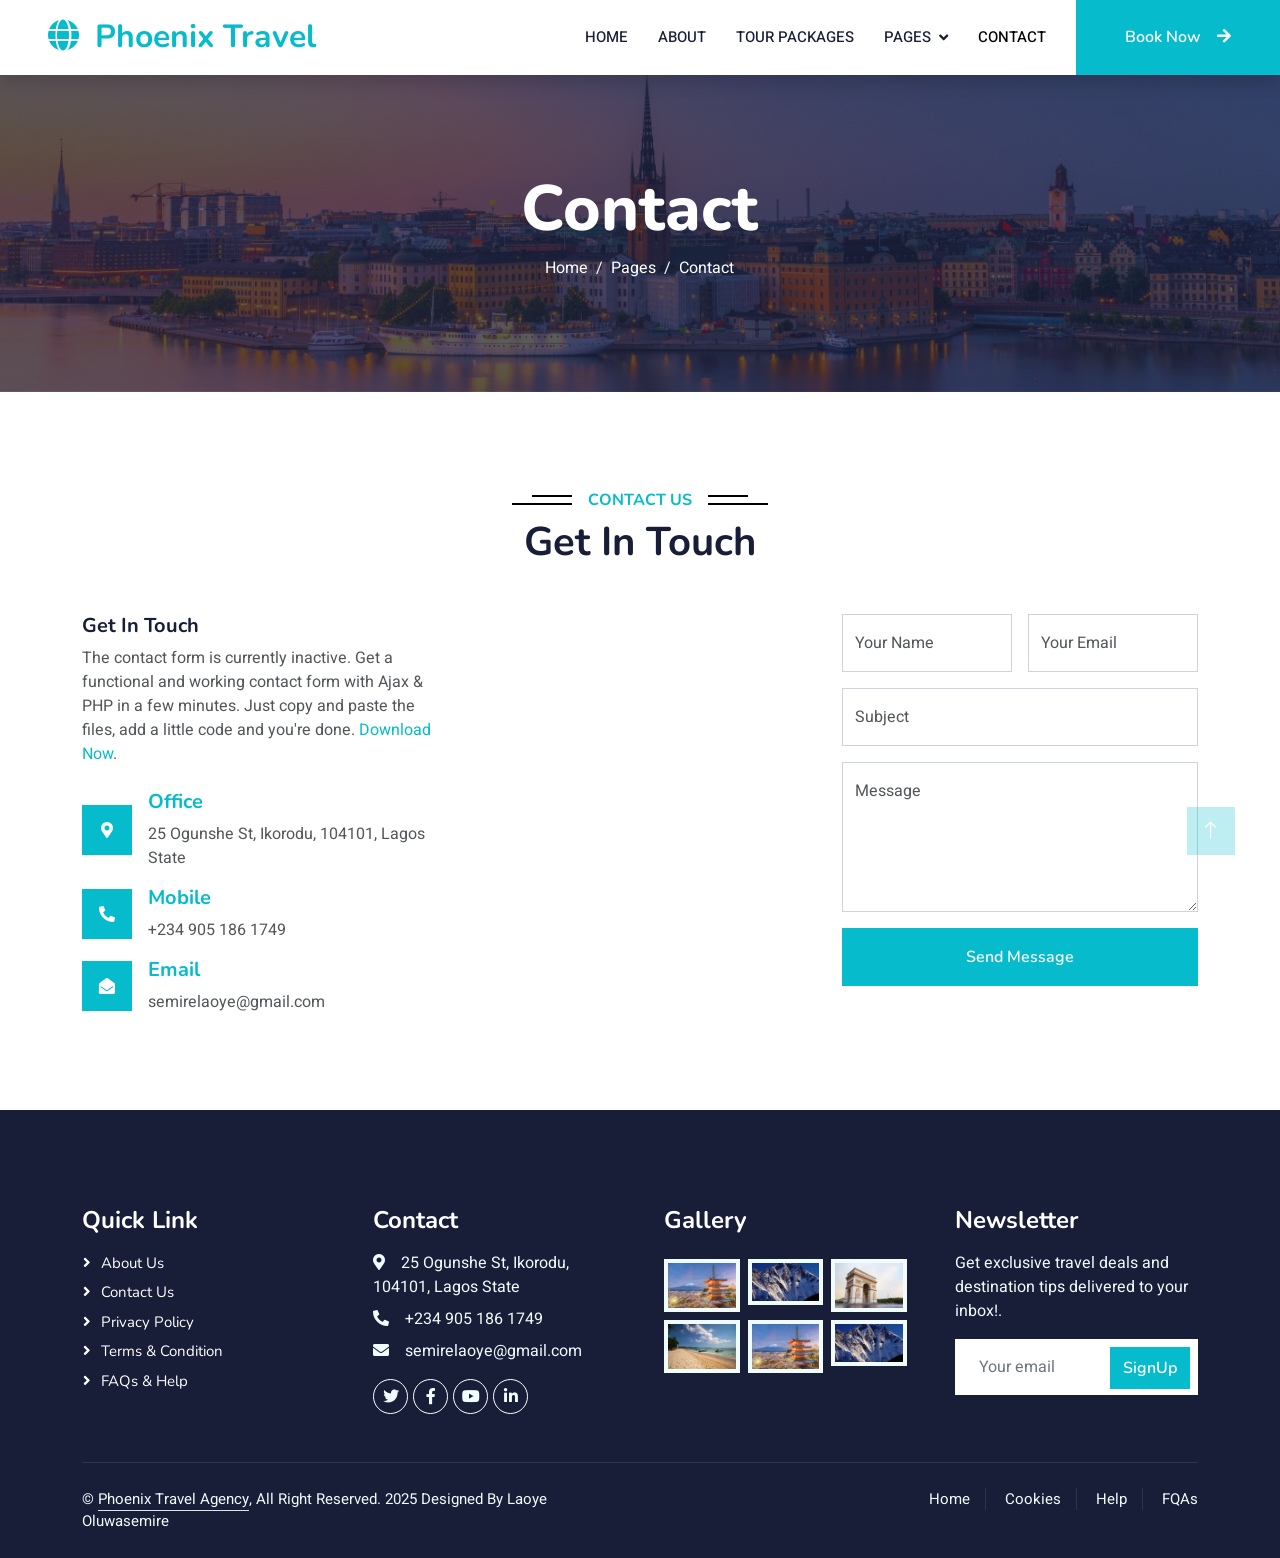
<file: elearning-html-template/contact.html>
<!DOCTYPE html>
<html lang="en">

<head>
    <meta charset="utf-8">
    <title>Contact Phoenix Travel Agency</title>
    <meta content="width=device-width, initial-scale=1.0" name="viewport">
    <meta content="contact, support, travel agency" name="keywords">
    <meta content="Get in touch with Phoenix Travel Agency for your travel inquiries" name="description">

    <!-- Favicon -->
    <link href="img/favicon.ico" rel="icon">

    <!-- Google Web Fonts -->
    <link rel="preconnect" href="https://fonts.googleapis.com">
    <link rel="preconnect" href="https://fonts.gstatic.com" crossorigin>
    <link href="https://fonts.googleapis.com/css2?family=Heebo:wght@400;500;600&family=Nunito:wght@600;700;800&display=swap" rel="stylesheet">

    <!-- Icon Font Stylesheet -->
    <link href="https://cdnjs.cloudflare.com/ajax/libs/font-awesome/5.10.0/css/all.min.css" rel="stylesheet">
    <link href="https://cdn.jsdelivr.net/npm/bootstrap-icons@1.4.1/font/bootstrap-icons.css" rel="stylesheet">

    <!-- Libraries Stylesheet -->
    <link href="lib/animate/animate.min.css" rel="stylesheet">
    <link href="lib/owlcarousel/assets/owl.carousel.min.css" rel="stylesheet">

    <!-- Customized Bootstrap Stylesheet -->
    <link href="css/bootstrap.min.css" rel="stylesheet">

    <!-- Template Stylesheet -->
    <link href="css/style.css" rel="stylesheet">
</head>

<body>
    <!-- Spinner Start -->
    <div id="spinner" class="show bg-white position-fixed translate-middle w-100 vh-100 top-50 start-50 d-flex align-items-center justify-content-center">
        <div class="spinner-border text-primary" style="width: 3rem; height: 3rem;" role="status">
            <span class="sr-only">Loading...</span>
        </div>
    </div>
    <!-- Spinner End -->


    <!-- Navbar Start -->
    <nav class="navbar navbar-expand-lg bg-white navbar-light shadow sticky-top p-0">
        <a href="index.html" class="navbar-brand d-flex align-items-center px-4 px-lg-5">
            <h2 class="m-0 text-primary"><i class="fa fa-globe me-3"></i>Phoenix Travel</h2>
        </a>
        <button type="button" class="navbar-toggler me-4" data-bs-toggle="collapse" data-bs-target="#navbarCollapse">
            <span class="navbar-toggler-icon"></span>
        </button>
        <div class="collapse navbar-collapse" id="navbarCollapse">
            <div class="navbar-nav ms-auto p-4 p-lg-0">
                <a href="index.html" class="nav-item nav-link">Home</a>
                <a href="about.html" class="nav-item nav-link">About</a>
                <a href="packages.html" class="nav-item nav-link">Tour Packages</a>
                <div class="nav-item dropdown">
                    <a href="#" class="nav-link dropdown-toggle" data-bs-toggle="dropdown">Pages</a>
                    <div class="dropdown-menu fade-down m-0">
                        <a href="team.html" class="dropdown-item">Travel Guides</a>
                        <a href="testimonial.html" class="dropdown-item">Reviews</a>
                        <a href="404.html" class="dropdown-item">404 Page</a>
                    </div>
                </div>
                <a href="contact.html" class="nav-item nav-link active">Contact</a>
            </div>
            <a href="" class="btn btn-primary py-4 px-lg-5 d-none d-lg-block">Book Now<i class="fa fa-arrow-right ms-3"></i></a>
        </div>
    </nav>
    <!-- Navbar End -->


    <!-- Header Start -->
    <div class="container-fluid bg-primary py-5 mb-5 page-header">
        <div class="container py-5">
            <div class="row justify-content-center">
                <div class="col-lg-10 text-center">
                    <h1 class="display-3 text-white animated slideInDown">Contact</h1>
                    <nav aria-label="breadcrumb">
                        <ol class="breadcrumb justify-content-center">
                            <li class="breadcrumb-item"><a class="text-white" href="#">Home</a></li>
                            <li class="breadcrumb-item"><a class="text-white" href="#">Pages</a></li>
                            <li class="breadcrumb-item text-white active" aria-current="page">Contact</li>
                        </ol>
                    </nav>
                </div>
            </div>
        </div>
    </div>
    <!-- Header End -->


    <!-- Contact Start -->
    <div class="container-xxl py-5">
        <div class="container">
            <div class="text-center wow fadeInUp" data-wow-delay="0.1s">
                <h6 class="section-title bg-white text-center text-primary px-3">Contact Us</h6>
                <h1 class="mb-5">Get In Touch</h1>
            </div>
            <div class="row g-4">
                <div class="col-lg-4 col-md-6 wow fadeInUp" data-wow-delay="0.1s">
                    <h5>Get In Touch</h5>
                    <p class="mb-4">The contact form is currently inactive. Get a functional and working contact form with Ajax & PHP in a few minutes. Just copy and paste the files, add a little code and you're done. <a href="https://htmlcodex.com/contact-form">Download Now</a>.</p>
                    <div class="d-flex align-items-center mb-3">
                        <div class="d-flex align-items-center justify-content-center flex-shrink-0 bg-primary" style="width: 50px; height: 50px;">
                            <i class="fa fa-map-marker-alt text-white"></i>
                        </div>
                        <div class="ms-3">
                            <h5 class="text-primary">Office</h5>
                            <p class="mb-0">25 Ogunshe St, Ikorodu, 104101, Lagos State</p>
                        </div>
                    </div>
                    <div class="d-flex align-items-center mb-3">
                        <div class="d-flex align-items-center justify-content-center flex-shrink-0 bg-primary" style="width: 50px; height: 50px;">
                            <i class="fa fa-phone-alt text-white"></i>
                        </div>
                        <div class="ms-3">
                            <h5 class="text-primary">Mobile</h5>
                            <p class="mb-0">+234 905 186 1749</p>
                        </div>
                    </div>
                    <div class="d-flex align-items-center">
                        <div class="d-flex align-items-center justify-content-center flex-shrink-0 bg-primary" style="width: 50px; height: 50px;">
                            <i class="fa fa-envelope-open text-white"></i>
                        </div>
                        <div class="ms-3">
                            <h5 class="text-primary">Email</h5>
                            <p class="mb-0">semirelaoye@gmail.com</p>
                        </div>
                    </div>
                </div>
                <div class="col-lg-4 col-md-6 wow fadeInUp" data-wow-delay="0.3s">
                    <iframe class="position-relative rounded w-100 h-100"
                        src="https://www.google.com/maps/embed/v1/place?key=AIzaSyBVizdQeh3udy11xDc5Ao2YStR2gLc-rfc&amp;q=25%2C%20Ogunshe%20estate%2C%20Ikorodu&amp;maptype=roadmap&amp;zoom=14"
                        frameborder="0" style="min-height: 300px; border:0;" allowfullscreen="" aria-hidden="false"
                        tabindex="0"></iframe>
                        
                </div>
                <div class="col-lg-4 col-md-12 wow fadeInUp" data-wow-delay="0.5s">
                    <form>
                        <div class="row g-3">
                            <div class="col-md-6">
                                <div class="form-floating">
                                    <input type="text" class="form-control" id="name" placeholder="Your Name">
                                    <label for="name">Your Name</label>
                                </div>
                            </div>
                            <div class="col-md-6">
                                <div class="form-floating">
                                    <input type="email" class="form-control" id="email" placeholder="Your Email">
                                    <label for="email">Your Email</label>
                                </div>
                            </div>
                            <div class="col-12">
                                <div class="form-floating">
                                    <input type="text" class="form-control" id="subject" placeholder="Subject">
                                    <label for="subject">Subject</label>
                                </div>
                            </div>
                            <div class="col-12">
                                <div class="form-floating">
                                    <textarea class="form-control" placeholder="Leave a message here" id="message" style="height: 150px"></textarea>
                                    <label for="message">Message</label>
                                </div>
                            </div>
                            <div class="col-12">
                                <button class="btn btn-primary w-100 py-3" type="submit">Send Message</button>
                            </div>
                        </div>
                    </form>
                </div>
            </div>
        </div>
    </div>
    <!-- Contact End -->


    <!-- Footer Start -->
    <div class="container-fluid bg-dark text-light footer pt-5 mt-5 wow fadeIn" data-wow-delay="0.1s">
        <div class="container py-5">
            <div class="row g-5">
                <div class="col-lg-3 col-md-6">
                    <h4 class="text-white mb-3">Quick Link</h4>
                    <a class="btn btn-link" href="">About Us</a>
                    <a class="btn btn-link" href="">Contact Us</a>
                    <a class="btn btn-link" href="">Privacy Policy</a>
                    <a class="btn btn-link" href="">Terms & Condition</a>
                    <a class="btn btn-link" href="">FAQs & Help</a>
                </div>
                <div class="col-lg-3 col-md-6">
                    <h4 class="text-white mb-3">Contact</h4>
                    <p class="mb-2"><i class="fa fa-map-marker-alt me-3"></i>25 Ogunshe St, Ikorodu, 104101, Lagos State</p>
                    <p class="mb-2"><i class="fa fa-phone-alt me-3"></i>+234 905 186 1749</p>
                    <p class="mb-2"><i class="fa fa-envelope me-3"></i>semirelaoye@gmail.com</p>
                    <div class="d-flex pt-2">
                        <a class="btn btn-outline-light btn-social" href=""><i class="fab fa-twitter"></i></a>
                        <a class="btn btn-outline-light btn-social" href=""><i class="fab fa-facebook-f"></i></a>
                        <a class="btn btn-outline-light btn-social" href=""><i class="fab fa-youtube"></i></a>
                        <a class="btn btn-outline-light btn-social" href=""><i class="fab fa-linkedin-in"></i></a>
                    </div>
                </div>
                <div class="col-lg-3 col-md-6">
                    <h4 class="text-white mb-3">Gallery</h4>
                    <div class="row g-2 pt-2">
                        <div class="col-4">
                            <img class="img-fluid bg-light p-1" src="img/asia-1.jpg" alt="">
                        </div>
                        <div class="col-4">
                            <img class="img-fluid bg-light p-1" src="img/asia.jpg" alt="">
                        </div>
                        <div class="col-4">
                            <img class="img-fluid bg-light p-1" src="img/paris.jpg" alt="">
                        </div>
                        <div class="col-4">
                            <img class="img-fluid bg-light p-1" src="img/bali.jpg" alt="">
                        </div>
                        <div class="col-4">
                            <img class="img-fluid bg-light p-1" src="img/asia-1.jpg" alt="">
                        </div>
                        <div class="col-4">
                            <img class="img-fluid bg-light p-1" src="img/asia.jpg" alt="">
                        </div>
                    </div>
                </div>
                <div class="col-lg-3 col-md-6">
                    <h4 class="text-white mb-3">Newsletter</h4>
                    <p>Get exclusive travel deals and destination tips delivered to your inbox!.</p>
                    <div class="position-relative mx-auto" style="max-width: 400px;">
                        <input class="form-control border-0 w-100 py-3 ps-4 pe-5" type="text" placeholder="Your email">
                        <button type="button" class="btn btn-primary py-2 position-absolute top-0 end-0 mt-2 me-2">SignUp</button>
                    </div>
                </div>
            </div>
        </div>
        <div class="container">
            <div class="copyright">
                <div class="row">
                    <div class="col-md-6 text-center text-md-start mb-3 mb-md-0">
                        &copy; <a class="border-bottom" href="#">Phoenix Travel Agency</a>, All Right Reserved.

                        <!--/*** This template is free as long as you keep the footer author’s credit link/attribution link/backlink. If you'd like to use the template without the footer author’s credit link/attribution link/backlink, you can purchase the Credit Removal License from "https://htmlcodex.com/credit-removal". Thank you for your support. ***/-->
                        2025 Designed By Laoye Oluwasemire
                    </div>
                    <div class="col-md-6 text-center text-md-end">
                        <div class="footer-menu">
                            <a href="">Home</a>
                            <a href="">Cookies</a>
                            <a href="">Help</a>
                            <a href="">FQAs</a>
                        </div>
                    </div>
                </div>
            </div>
        </div>
    </div>
    <!-- Footer End -->


    <!-- Back to Top -->
    <a href="#" class="btn btn-lg btn-primary btn-lg-square back-to-top"><i class="bi bi-arrow-up"></i></a>


    <!-- JavaScript Libraries -->
    <script src="https://code.jquery.com/jquery-3.4.1.min.js"></script>
    <script src="https://cdn.jsdelivr.net/npm/bootstrap@5.0.0/dist/js/bootstrap.bundle.min.js"></script>
    <script src="lib/wow/wow.min.js"></script>
    <script src="lib/easing/easing.min.js"></script>
    <script src="lib/waypoints/waypoints.min.js"></script>
    <script src="lib/owlcarousel/owl.carousel.min.js"></script>

    <!-- Template Javascript -->
    <script src="js/main.js"></script>
</body>

</html>
</file>
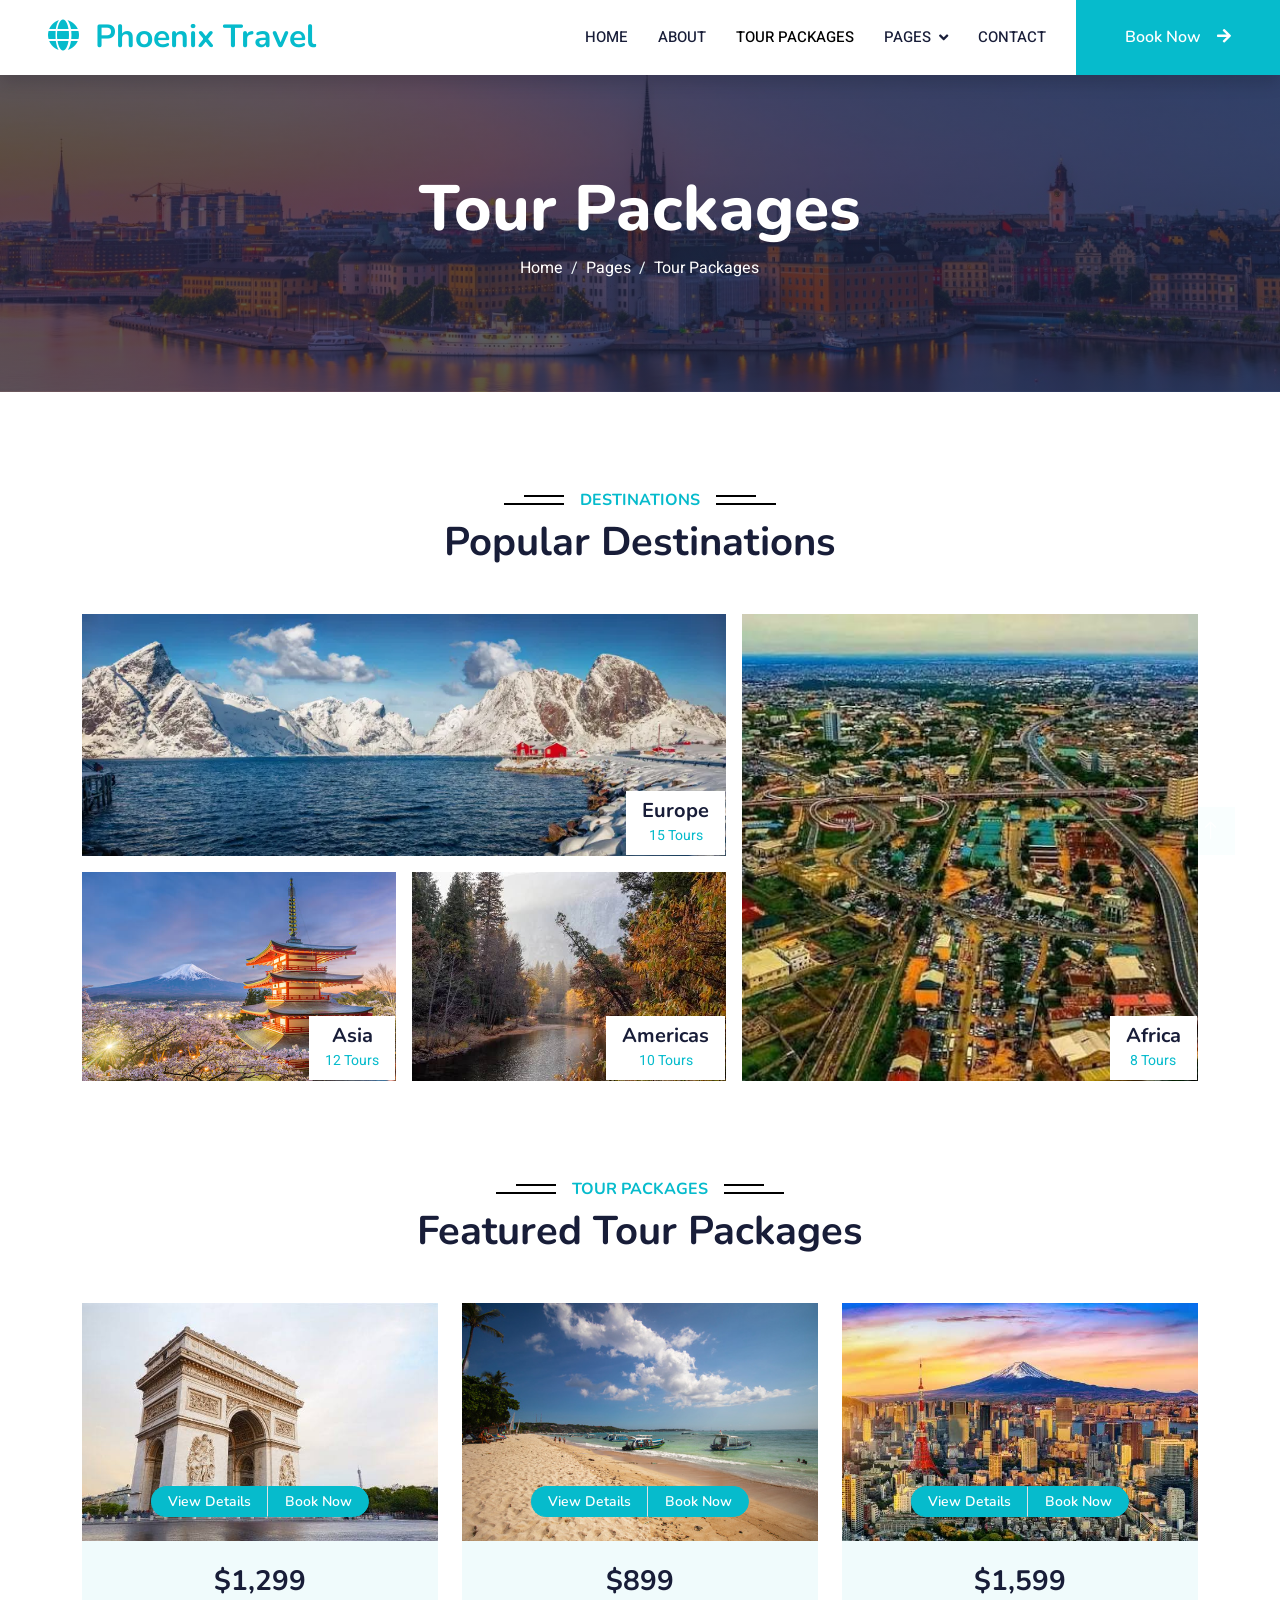
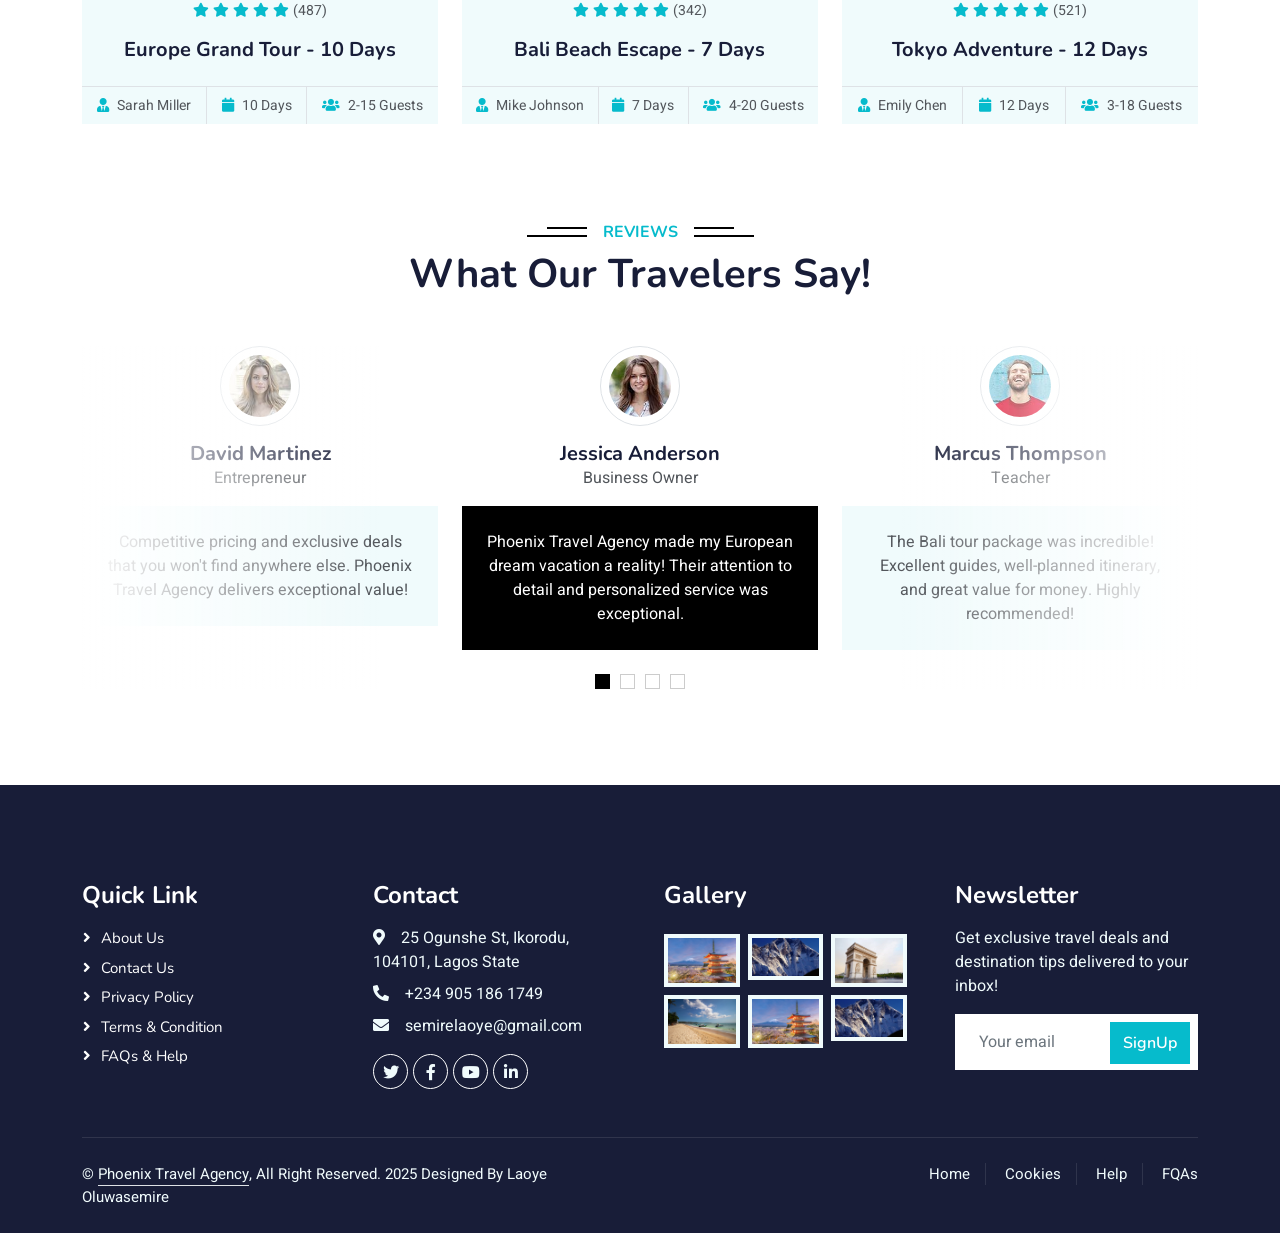
<file: elearning-html-template/packages.html>
<!DOCTYPE html>
<html lang="en">

<head>
    <meta charset="utf-8">
    <title>Tour Packages - Phoenix Travel Agency</title>
    <meta content="width=device-width, initial-scale=1.0" name="viewport">
    <meta content="tour, packages, travel, destinations" name="keywords">
    <meta content="Explore our extensive collection of tour packages to destinations worldwide" name="description">

    <!-- Favicon -->
    <link href="img/favicon.ico" rel="icon">

    <!-- Google Web Fonts -->
    <link rel="preconnect" href="https://fonts.googleapis.com">
    <link rel="preconnect" href="https://fonts.gstatic.com" crossorigin>
    <link href="https://fonts.googleapis.com/css2?family=Heebo:wght@400;500;600&family=Nunito:wght@600;700;800&display=swap" rel="stylesheet">

    <!-- Icon Font Stylesheet -->
    <link href="https://cdnjs.cloudflare.com/ajax/libs/font-awesome/5.10.0/css/all.min.css" rel="stylesheet">
    <link href="https://cdn.jsdelivr.net/npm/bootstrap-icons@1.4.1/font/bootstrap-icons.css" rel="stylesheet">

    <!-- Libraries Stylesheet -->
    <link href="lib/animate/animate.min.css" rel="stylesheet">
    <link href="lib/owlcarousel/assets/owl.carousel.min.css" rel="stylesheet">

    <!-- Customized Bootstrap Stylesheet -->
    <link href="css/bootstrap.min.css" rel="stylesheet">

    <!-- Template Stylesheet -->
    <link href="css/style.css" rel="stylesheet">
</head>

<body>
    <!-- Spinner Start -->
    <div id="spinner" class="show bg-white position-fixed translate-middle w-100 vh-100 top-50 start-50 d-flex align-items-center justify-content-center">
        <div class="spinner-border text-primary" style="width: 3rem; height: 3rem;" role="status">
            <span class="sr-only">Loading...</span>
        </div>
    </div>
    <!-- Spinner End -->


    <!-- Navbar Start -->
    <nav class="navbar navbar-expand-lg bg-white navbar-light shadow sticky-top p-0">
        <a href="index.html" class="navbar-brand d-flex align-items-center px-4 px-lg-5">
            <h2 class="m-0 text-primary"><i class="fa fa-globe me-3"></i>Phoenix Travel</h2>
        </a>
        <button type="button" class="navbar-toggler me-4" data-bs-toggle="collapse" data-bs-target="#navbarCollapse">
            <span class="navbar-toggler-icon"></span>
        </button>
        <div class="collapse navbar-collapse" id="navbarCollapse">
            <div class="navbar-nav ms-auto p-4 p-lg-0">
                <a href="index.html" class="nav-item nav-link">Home</a>
                <a href="about.html" class="nav-item nav-link">About</a>
                <a href="packages.html" class="nav-item nav-link active">Tour Packages</a>
                <div class="nav-item dropdown">
                    <a href="#" class="nav-link dropdown-toggle" data-bs-toggle="dropdown">Pages</a>
                    <div class="dropdown-menu fade-down m-0">
                        <a href="team.html" class="dropdown-item">Travel Guides</a>
                        <a href="testimonial.html" class="dropdown-item">Reviews</a>
                        <a href="404.html" class="dropdown-item">404 Page</a>
                    </div>
                </div>
                <a href="contact.html" class="nav-item nav-link">Contact</a>
            </div>
            <a href="" class="btn btn-primary py-4 px-lg-5 d-none d-lg-block">Book Now<i class="fa fa-arrow-right ms-3"></i></a>
        </div>
    </nav>
    <!-- Navbar End -->


    <!-- Header Start -->
    <div class="container-fluid bg-primary py-5 mb-5 page-header">
        <div class="container py-5">
            <div class="row justify-content-center">
                <div class="col-lg-10 text-center">
                    <h1 class="display-3 text-white animated slideInDown">Tour Packages</h1>
                    <nav aria-label="breadcrumb">
                        <ol class="breadcrumb justify-content-center">
                            <li class="breadcrumb-item"><a class="text-white" href="#">Home</a></li>
                            <li class="breadcrumb-item"><a class="text-white" href="#">Pages</a></li>
                            <li class="breadcrumb-item text-white active" aria-current="page">Tour Packages</li>
                        </ol>
                    </nav>
                </div>
            </div>
        </div>
    </div>
    <!-- Header End -->


    <!-- Categories Start -->
    <div class="container-xxl py-5 category">
        <div class="container">
            <div class="text-center wow fadeInUp" data-wow-delay="0.1s">
                <h6 class="section-title bg-white text-center text-primary px-3">Destinations</h6>
                <h1 class="mb-5">Popular Destinations</h1>
            </div>
            <div class="row g-3">
                <div class="col-lg-7 col-md-6">
                    <div class="row g-3">
                        <div class="col-lg-12 col-md-12 wow zoomIn" data-wow-delay="0.1s">
                            <a class="position-relative d-block overflow-hidden" href="">
                                <img class="img-fluid" src="img/europe-2.webp" alt="">
                                <div class="bg-white text-center position-absolute bottom-0 end-0 py-2 px-3" style="margin: 1px;">
                                    <h5 class="m-0">Europe</h5>
                                    <small class="text-primary">15 Tours</small>
                                </div>
                            </a>
                        </div>
                        <div class="col-lg-6 col-md-12 wow zoomIn" data-wow-delay="0.3s">
                            <a class="position-relative d-block overflow-hidden" href="">
                                <img class="img-fluid" src="img/asia-1.jpg" alt="">
                                <div class="bg-white text-center position-absolute bottom-0 end-0 py-2 px-3" style="margin: 1px;">
                                    <h5 class="m-0">Asia</h5>
                                    <small class="text-primary">12 Tours</small>
                                </div>
                            </a>
                        </div>
                        <div class="col-lg-6 col-md-12 wow zoomIn" data-wow-delay="0.5s">
                            <a class="position-relative d-block overflow-hidden" href="">
                                <img class="img-fluid" src="img/america.jpg" alt="">
                                <div class="bg-white text-center position-absolute bottom-0 end-0 py-2 px-3" style="margin: 1px;">
                                    <h5 class="m-0">Americas</h5>
                                    <small class="text-primary">10 Tours</small>
                                </div>
                            </a>
                        </div>
                    </div>
                </div>
                <div class="col-lg-5 col-md-6 wow zoomIn" data-wow-delay="0.7s" style="min-height: 350px;">
                    <a class="position-relative d-block h-100 overflow-hidden" href="">
                        <img class="img-fluid position-absolute w-100 h-100" src="img/africa.jpg" alt="" style="object-fit: cover;">
                        <div class="bg-white text-center position-absolute bottom-0 end-0 py-2 px-3" style="margin:  1px;">
                            <h5 class="m-0">Africa</h5>
                            <small class="text-primary">8 Tours</small>
                        </div>
                    </a>
                </div>
            </div>
        </div>
    </div>
    <!-- Categories Start -->


    <!-- Courses Start -->
    <div class="container-xxl py-5">
        <div class="container">
            <div class="text-center wow fadeInUp" data-wow-delay="0.1s">
                <h6 class="section-title bg-white text-center text-primary px-3">Tour Packages</h6>
                <h1 class="mb-5">Featured Tour Packages</h1>
            </div>
            <div class="row g-4 justify-content-center">
                <div class="col-lg-4 col-md-6 wow fadeInUp" data-wow-delay="0.1s">
                    <div class="course-item bg-light">
                        <div class="position-relative overflow-hidden">
                            <img class="img-fluid" src="img/paris.jpg" alt="Paris Tour">
                            <div class="w-100 d-flex justify-content-center position-absolute bottom-0 start-0 mb-4">
                                <a href="#" class="flex-shrink-0 btn btn-sm btn-primary px-3 border-end" style="border-radius: 30px 0 0 30px;">View Details</a>
                                <a href="#" class="flex-shrink-0 btn btn-sm btn-primary px-3" style="border-radius: 0 30px 30px 0;">Book Now</a>
                            </div>
                        </div>
                        <div class="text-center p-4 pb-0">
                            <h3 class="mb-0">$1,299</h3>
                            <div class="mb-3">
                                <small class="fa fa-star text-primary"></small>
                                <small class="fa fa-star text-primary"></small>
                                <small class="fa fa-star text-primary"></small>
                                <small class="fa fa-star text-primary"></small>
                                <small class="fa fa-star text-primary"></small>
                                <small>(487)</small>
                            </div>
                            <h5 class="mb-4">Europe Grand Tour - 10 Days</h5>
                        </div>
                        <div class="d-flex border-top">
                            <small class="flex-fill text-center border-end py-2"><i class="fa fa-user-tie text-primary me-2"></i>Sarah Miller</small>
                            <small class="flex-fill text-center border-end py-2"><i class="fa fa-calendar text-primary me-2"></i>10 Days</small>
                            <small class="flex-fill text-center py-2"><i class="fa fa-users text-primary me-2"></i>2-15 Guests</small>
                        </div>
                    </div>
                </div>
                <div class="col-lg-4 col-md-6 wow fadeInUp" data-wow-delay="0.3s">
                    <div class="course-item bg-light">
                        <div class="position-relative overflow-hidden">
                            <img class="img-fluid" src="img/bali.jpg" alt="Bali">
                            <div class="w-100 d-flex justify-content-center position-absolute bottom-0 start-0 mb-4">
                                <a href="#" class="flex-shrink-0 btn btn-sm btn-primary px-3 border-end" style="border-radius: 30px 0 0 30px;">View Details</a>
                                <a href="#" class="flex-shrink-0 btn btn-sm btn-primary px-3" style="border-radius: 0 30px 30px 0;">Book Now</a>
                            </div>
                        </div>
                        <div class="text-center p-4 pb-0">
                            <h3 class="mb-0">$899</h3>
                            <div class="mb-3">
                                <small class="fa fa-star text-primary"></small>
                                <small class="fa fa-star text-primary"></small>
                                <small class="fa fa-star text-primary"></small>
                                <small class="fa fa-star text-primary"></small>
                                <small class="fa fa-star text-primary"></small>
                                <small>(342)</small>
                            </div>
                            <h5 class="mb-4">Bali Beach Escape - 7 Days</h5>
                        </div>
                        <div class="d-flex border-top">
                            <small class="flex-fill text-center border-end py-2"><i class="fa fa-user-tie text-primary me-2"></i>Mike Johnson</small>
                            <small class="flex-fill text-center border-end py-2"><i class="fa fa-calendar text-primary me-2"></i>7 Days</small>
                            <small class="flex-fill text-center py-2"><i class="fa fa-users text-primary me-2"></i>4-20 Guests</small>
                        </div>
                    </div>
                </div>
                <div class="col-lg-4 col-md-6 wow fadeInUp" data-wow-delay="0.5s">
                    <div class="course-item bg-light">
                        <div class="position-relative overflow-hidden">
                            <img class="img-fluid" src="img/tokyo.jpg" alt="Tokyo">
                            <div class="w-100 d-flex justify-content-center position-absolute bottom-0 start-0 mb-4">
                                <a href="#" class="flex-shrink-0 btn btn-sm btn-primary px-3 border-end" style="border-radius: 30px 0 0 30px;">View Details</a>
                                <a href="#" class="flex-shrink-0 btn btn-sm btn-primary px-3" style="border-radius: 0 30px 30px 0;">Book Now</a>
                            </div>
                        </div>
                        <div class="text-center p-4 pb-0">
                            <h3 class="mb-0">$1,599</h3>
                            <div class="mb-3">
                                <small class="fa fa-star text-primary"></small>
                                <small class="fa fa-star text-primary"></small>
                                <small class="fa fa-star text-primary"></small>
                                <small class="fa fa-star text-primary"></small>
                                <small class="fa fa-star text-primary"></small>
                                <small>(521)</small>
                            </div>
                            <h5 class="mb-4">Tokyo Adventure - 12 Days</h5>
                        </div>
                        <div class="d-flex border-top">
                            <small class="flex-fill text-center border-end py-2"><i class="fa fa-user-tie text-primary me-2"></i>Emily Chen</small>
                            <small class="flex-fill text-center border-end py-2"><i class="fa fa-calendar text-primary me-2"></i>12 Days</small>
                            <small class="flex-fill text-center py-2"><i class="fa fa-users text-primary me-2"></i>3-18 Guests</small>
                        </div>
                    </div>
                </div>
            </div>
        </div>
    </div>
    <!-- Courses End -->


    <!-- Testimonial Start -->
    <div class="container-xxl py-5 wow fadeInUp" data-wow-delay="0.1s">
        <div class="container">
            <div class="text-center">
                <h6 class="section-title bg-white text-center text-primary px-3">Reviews</h6>
                <h1 class="mb-5">What Our Travelers Say!</h1>
            </div>
            <div class="owl-carousel testimonial-carousel position-relative">
                <div class="testimonial-item text-center">
                    <img class="border rounded-circle p-2 mx-auto mb-3" src="img/testimonial-1.jpg" style="width: 80px; height: 80px;">
                    <h5 class="mb-0">Jessica Anderson</h5>
                    <p>Business Owner</p>
                    <div class="testimonial-text bg-light text-center p-4">
                    <p class="mb-0">Phoenix Travel Agency made my European dream vacation a reality! Their attention to detail and personalized service was exceptional.</p>
                    </div>
                </div>
                <div class="testimonial-item text-center">
                    <img class="border rounded-circle p-2 mx-auto mb-3" src="img/testimonial-2.jpg" style="width: 80px; height: 80px;">
                    <h5 class="mb-0">Marcus Thompson</h5>
                    <p>Teacher</p>
                    <div class="testimonial-text bg-light text-center p-4">
                    <p class="mb-0">The Bali tour package was incredible! Excellent guides, well-planned itinerary, and great value for money. Highly recommended!</p>
                    </div>
                </div>
                <div class="testimonial-item text-center">
                    <img class="border rounded-circle p-2 mx-auto mb-3" src="img/testimonial-3.jpg" style="width: 80px; height: 80px;">
                    <h5 class="mb-0">Rachel Green</h5>
                    <p>Marketing Executive</p>
                    <div class="testimonial-text bg-light text-center p-4">
                    <p class="mb-0">Best travel agency ever! Their 24/7 support team was fantastic. Handled all our arrangements seamlessly for our family trip to Japan.</p>
                    </div>
                </div>
                <div class="testimonial-item text-center">
                    <img class="border rounded-circle p-2 mx-auto mb-3" src="img/testimonial-4.jpg" style="width: 80px; height: 80px;">
                    <h5 class="mb-0">David Martinez</h5>
                    <p>Entrepreneur</p>
                    <div class="testimonial-text bg-light text-center p-4">
                    <p class="mb-0">Competitive pricing and exclusive deals that you won't find anywhere else. Phoenix Travel Agency delivers exceptional value!</p>
                    </div>
                </div>
            </div>
        </div>
    </div>
    <!-- Testimonial End -->
        

    <!-- Footer Start -->
    <div class="container-fluid bg-dark text-light footer pt-5 mt-5 wow fadeIn" data-wow-delay="0.1s">
        <div class="container py-5">
            <div class="row g-5">
                <div class="col-lg-3 col-md-6">
                    <h4 class="text-white mb-3">Quick Link</h4>
                    <a class="btn btn-link" href="">About Us</a>
                    <a class="btn btn-link" href="">Contact Us</a>
                    <a class="btn btn-link" href="">Privacy Policy</a>
                    <a class="btn btn-link" href="">Terms & Condition</a>
                    <a class="btn btn-link" href="">FAQs & Help</a>
                </div>
                <div class="col-lg-3 col-md-6">
                    <h4 class="text-white mb-3">Contact</h4>
                    <p class="mb-2"><i class="fa fa-map-marker-alt me-3"></i>25 Ogunshe St, Ikorodu, 104101, Lagos State</p>
                    <p class="mb-2"><i class="fa fa-phone-alt me-3"></i>+234 905 186 1749</p>
                    <p class="mb-2"><i class="fa fa-envelope me-3"></i>semirelaoye@gmail.com</p>
                    <div class="d-flex pt-2">
                        <a class="btn btn-outline-light btn-social" href=""><i class="fab fa-twitter"></i></a>
                        <a class="btn btn-outline-light btn-social" href=""><i class="fab fa-facebook-f"></i></a>
                        <a class="btn btn-outline-light btn-social" href=""><i class="fab fa-youtube"></i></a>
                        <a class="btn btn-outline-light btn-social" href=""><i class="fab fa-linkedin-in"></i></a>
                    </div>
                </div>
                <div class="col-lg-3 col-md-6">
                    <h4 class="text-white mb-3">Gallery</h4>
                    <div class="row g-2 pt-2">
                        <div class="col-4">
                            <img class="img-fluid bg-light p-1" src="img/asia-1.jpg" alt="">
                        </div>
                        <div class="col-4">
                            <img class="img-fluid bg-light p-1" src="img/asia.jpg" alt="">
                        </div>
                        <div class="col-4">
                            <img class="img-fluid bg-light p-1" src="img/paris.jpg" alt="">
                        </div>
                        <div class="col-4">
                            <img class="img-fluid bg-light p-1" src="img/bali.jpg" alt="">
                        </div>
                        <div class="col-4">
                            <img class="img-fluid bg-light p-1" src="img/asia-1.jpg" alt="">
                        </div>
                        <div class="col-4">
                            <img class="img-fluid bg-light p-1" src="img/asia.jpg" alt="">
                        </div>
                    </div>
                </div>
                <div class="col-lg-3 col-md-6">
                    <h4 class="text-white mb-3">Newsletter</h4>
                    <p>Get exclusive travel deals and destination tips delivered to your inbox!</p>
                    <div class="position-relative mx-auto" style="max-width: 400px;">
                        <input class="form-control border-0 w-100 py-3 ps-4 pe-5" type="text" placeholder="Your email">
                        <button type="button" class="btn btn-primary py-2 position-absolute top-0 end-0 mt-2 me-2">SignUp</button>
                    </div>
                </div>
            </div>
        </div>
        <div class="container">
            <div class="copyright">
                <div class="row">
                    <div class="col-md-6 text-center text-md-start mb-3 mb-md-0">
                        &copy; <a class="border-bottom" href="#">Phoenix Travel Agency</a>, All Right Reserved.

                        <!--/*** This template is free as long as you keep the footer author’s credit link/attribution link/backlink. If you'd like to use the template without the footer author’s credit link/attribution link/backlink, you can purchase the Credit Removal License from "https://htmlcodex.com/credit-removal". Thank you for your support. ***/-->
                        2025 Designed By Laoye Oluwasemire
                    </div>
                    <div class="col-md-6 text-center text-md-end">
                        <div class="footer-menu">
                            <a href="">Home</a>
                            <a href="">Cookies</a>
                            <a href="">Help</a>
                            <a href="">FQAs</a>
                        </div>
                    </div>
                </div>
            </div>
        </div>
    </div>
    <!-- Footer End -->


    <!-- Back to Top -->
    <a href="#" class="btn btn-lg btn-primary btn-lg-square back-to-top"><i class="bi bi-arrow-up"></i></a>


    <!-- JavaScript Libraries -->
    <script src="https://code.jquery.com/jquery-3.4.1.min.js"></script>
    <script src="https://cdn.jsdelivr.net/npm/bootstrap@5.0.0/dist/js/bootstrap.bundle.min.js"></script>
    <script src="lib/wow/wow.min.js"></script>
    <script src="lib/easing/easing.min.js"></script>
    <script src="lib/waypoints/waypoints.min.js"></script>
    <script src="lib/owlcarousel/owl.carousel.min.js"></script>

    <!-- Template Javascript -->
    <script src="js/main.js"></script>
</body>

</html>
</file>
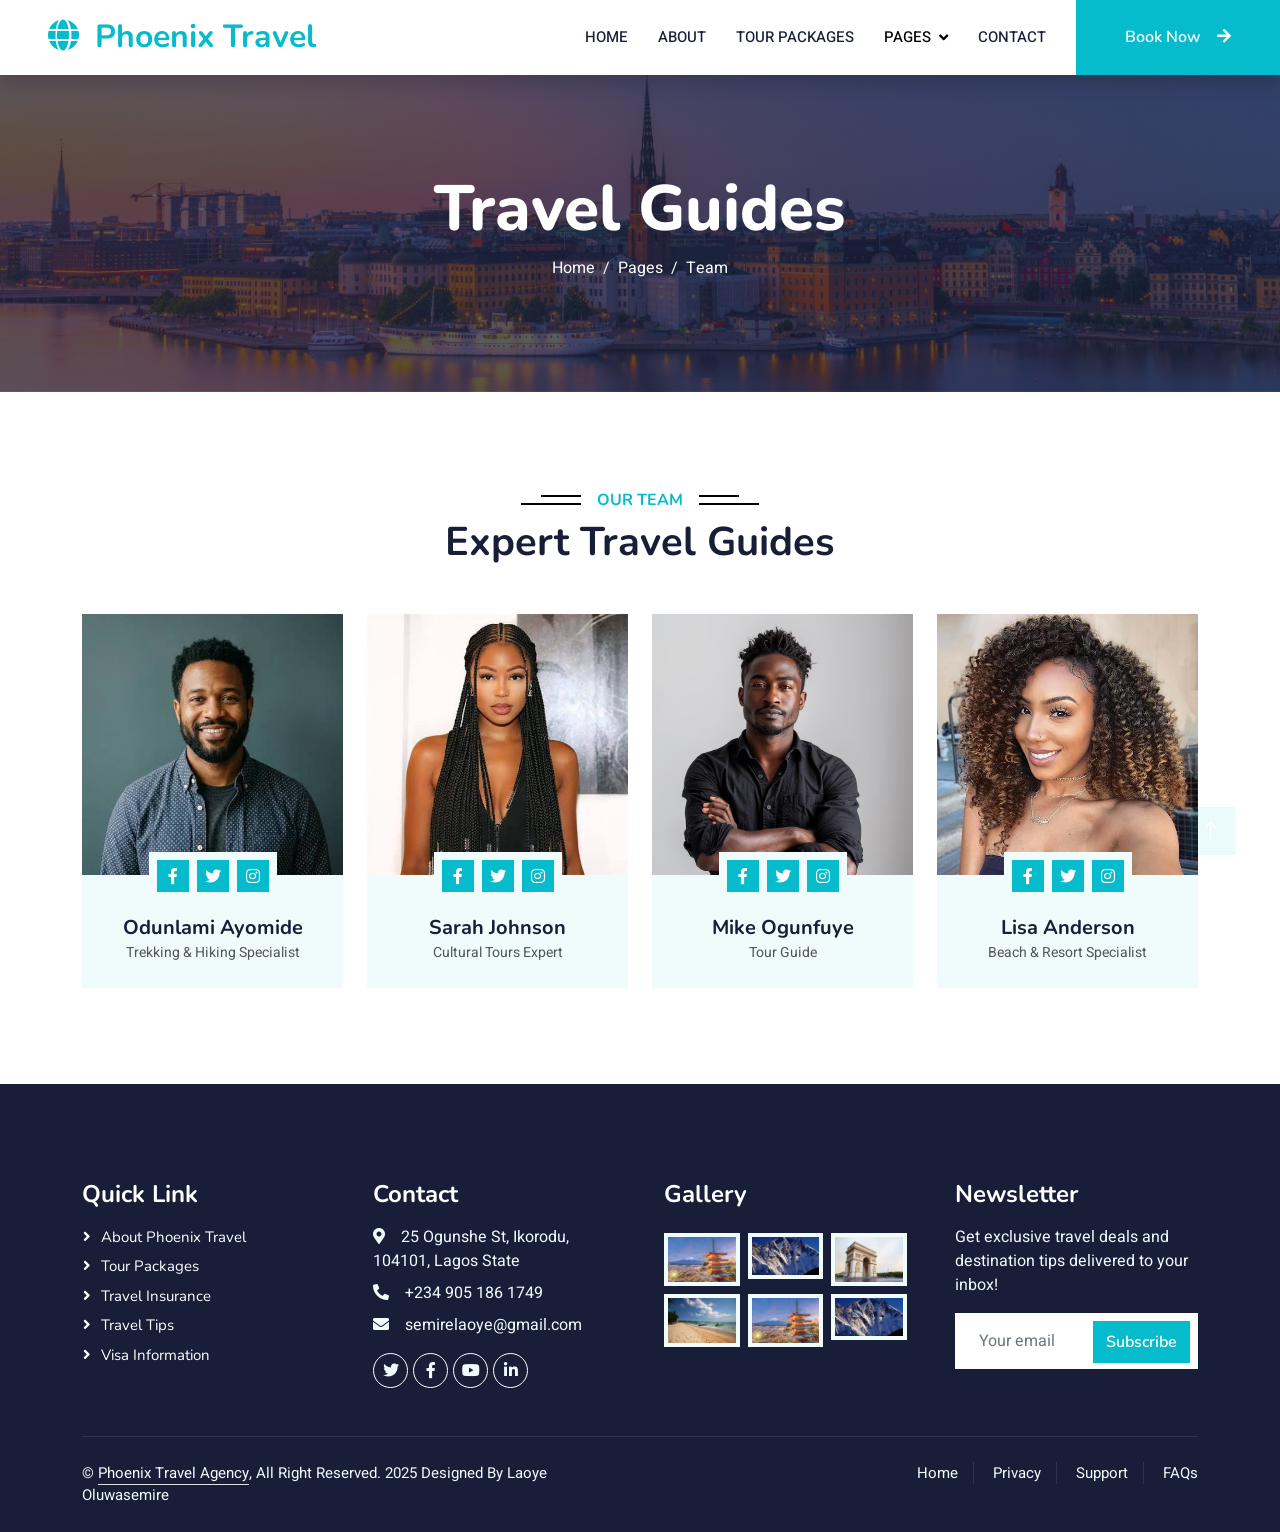
<file: elearning-html-template/team.html>
<!DOCTYPE html>
<html lang="en">

<head>
    <meta charset="utf-8">
    <title>Travel Guides - Phoenix Travel Agency</title>
    <meta content="width=device-width, initial-scale=1.0" name="viewport">
    <meta content="travel guides, team, experts" name="keywords">
    <meta content="Meet our expert travel guides at Phoenix Travel Agency" name="description">

    <!-- Favicon -->
    <link href="img/favicon.ico" rel="icon">

    <!-- Google Web Fonts -->
    <link rel="preconnect" href="https://fonts.googleapis.com">
    <link rel="preconnect" href="https://fonts.gstatic.com" crossorigin>
    <link href="https://fonts.googleapis.com/css2?family=Heebo:wght@400;500;600&family=Nunito:wght@600;700;800&display=swap" rel="stylesheet">

    <!-- Icon Font Stylesheet -->
    <link href="https://cdnjs.cloudflare.com/ajax/libs/font-awesome/5.10.0/css/all.min.css" rel="stylesheet">
    <link href="https://cdn.jsdelivr.net/npm/bootstrap-icons@1.4.1/font/bootstrap-icons.css" rel="stylesheet">

    <!-- Libraries Stylesheet -->
    <link href="lib/animate/animate.min.css" rel="stylesheet">
    <link href="lib/owlcarousel/assets/owl.carousel.min.css" rel="stylesheet">

    <!-- Customized Bootstrap Stylesheet -->
    <link href="css/bootstrap.min.css" rel="stylesheet">

    <!-- Template Stylesheet -->
    <link href="css/style.css" rel="stylesheet">
</head>

<body>
    <!-- Spinner Start -->
    <div id="spinner" class="show bg-white position-fixed translate-middle w-100 vh-100 top-50 start-50 d-flex align-items-center justify-content-center">
        <div class="spinner-border text-primary" style="width: 3rem; height: 3rem;" role="status">
            <span class="sr-only">Loading...</span>
        </div>
    </div>
    <!-- Spinner End -->


    <!-- Navbar Start -->
    <nav class="navbar navbar-expand-lg bg-white navbar-light shadow sticky-top p-0">
        <a href="index.html" class="navbar-brand d-flex align-items-center px-4 px-lg-5">
            <h2 class="m-0 text-primary"><i class="fa fa-globe me-3"></i>Phoenix Travel</h2>
        </a>
        <button type="button" class="navbar-toggler me-4" data-bs-toggle="collapse" data-bs-target="#navbarCollapse">
            <span class="navbar-toggler-icon"></span>
        </button>
        <div class="collapse navbar-collapse" id="navbarCollapse">
            <div class="navbar-nav ms-auto p-4 p-lg-0">
                <a href="index.html" class="nav-item nav-link">Home</a>
                <a href="about.html" class="nav-item nav-link">About</a>
                <a href="packages.html" class="nav-item nav-link">Tour Packages</a>
                <div class="nav-item dropdown">
                    <a href="#" class="nav-link dropdown-toggle active" data-bs-toggle="dropdown">Pages</a>
                    <div class="dropdown-menu fade-down m-0">
                        <a href="team.html" class="dropdown-item active">Travel Guides</a>
                        <a href="testimonial.html" class="dropdown-item">Reviews</a>
                        <a href="404.html" class="dropdown-item">404 Page</a>
                    </div>
                </div>
                <a href="contact.html" class="nav-item nav-link">Contact</a>
            </div>
            <a href="" class="btn btn-primary py-4 px-lg-5 d-none d-lg-block">Book Now<i class="fa fa-arrow-right ms-3"></i></a>
        </div>
    </nav>
    <!-- Navbar End -->


    <!-- Header Start -->
    <div class="container-fluid bg-primary py-5 mb-5 page-header">
        <div class="container py-5">
            <div class="row justify-content-center">
                <div class="col-lg-10 text-center">
                    <h1 class="display-3 text-white animated slideInDown">Travel Guides</h1>
                    <nav aria-label="breadcrumb">
                        <ol class="breadcrumb justify-content-center">
                            <li class="breadcrumb-item"><a class="text-white" href="#">Home</a></li>
                            <li class="breadcrumb-item"><a class="text-white" href="#">Pages</a></li>
                            <li class="breadcrumb-item text-white active" aria-current="page">Team</li>
                        </ol>
                    </nav>
                </div>
            </div>
        </div>
    </div>
    <!-- Header End -->


    <!-- Team Start -->
    <div class="container-xxl py-5">
        <div class="container">
            <div class="text-center wow fadeInUp" data-wow-delay="0.1s">
                <h6 class="section-title bg-white text-center text-primary px-3">Our Team</h6>
                <h1 class="mb-5">Expert Travel Guides</h1>
            </div>
            <div class="row g-4">
                <div class="col-lg-3 col-md-6 wow fadeInUp" data-wow-delay="0.1s">
                    <div class="team-item bg-light">
 <div class="overflow-hidden">
                            <img class="img-fluid" src="img/man-1.jpg" alt="Odunlami Ayomide">
                        </div>
                        <div class="position-relative d-flex justify-content-center" style="margin-top: -23px;">
                            <div class="bg-light d-flex justify-content-center pt-2 px-1">
                                <a class="btn btn-sm-square btn-primary mx-1" href=""><i class="fab fa-facebook-f"></i></a>
                                <a class="btn btn-sm-square btn-primary mx-1" href=""><i class="fab fa-twitter"></i></a>
                                <a class="btn btn-sm-square btn-primary mx-1" href=""><i class="fab fa-instagram"></i></a>
                            </div>
                        </div>
                        <div class="text-center p-4">
                            <h5 class="mb-0">Odunlami Ayomide</h5>
                            <small>Trekking & Hiking Specialist</small>
                        </div>
                    </div>
                </div>
                <div class="col-lg-3 col-md-6 wow fadeInUp" data-wow-delay="0.3s">
                    <div class="team-item bg-light">
                        <div class="overflow-hidden">
                            <img class="img-fluid" src="img/woman-2.jpg" alt="Sarah Johnson">
                        </div>
                        <div class="position-relative d-flex justify-content-center" style="margin-top: -23px;">
                            <div class="bg-light d-flex justify-content-center pt-2 px-1">
                                <a class="btn btn-sm-square btn-primary mx-1" href=""><i class="fab fa-facebook-f"></i></a>
                                <a class="btn btn-sm-square btn-primary mx-1" href=""><i class="fab fa-twitter"></i></a>
                                <a class="btn btn-sm-square btn-primary mx-1" href=""><i class="fab fa-instagram"></i></a>
                            </div>
                        </div>
                        <div class="text-center p-4">
                            <h5 class="mb-0">Sarah Johnson</h5>
                            <small>Cultural Tours Expert</small>
                        </div>
                    </div>
                </div>
                <div class="col-lg-3 col-md-6 wow fadeInUp" data-wow-delay="0.5s">
                    <div class="team-item bg-light">
                        <div class="overflow-hidden">
                            <img class="img-fluid" src="img/man-2.avif" alt="Mike Ogunfuye">
                        </div>
                        <div class="position-relative d-flex justify-content-center" style="margin-top: -23px;">
                            <div class="bg-light d-flex justify-content-center pt-2 px-1">
                                <a class="btn btn-sm-square btn-primary mx-1" href=""><i class="fab fa-facebook-f"></i></a>
                                <a class="btn btn-sm-square btn-primary mx-1" href=""><i class="fab fa-twitter"></i></a>
                                <a class="btn btn-sm-square btn-primary mx-1" href=""><i class="fab fa-instagram"></i></a>
                            </div>
                        </div>
                        <div class="text-center p-4">
                            <h5 class="mb-0">Mike Ogunfuye</h5>
                            <small>Tour Guide</small>
                        </div>
                    </div>
                </div>
                <div class="col-lg-3 col-md-6 wow fadeInUp" data-wow-delay="0.7s">
                    <div class="team-item bg-light">
                        <div class="overflow-hidden">
                            <img class="img-fluid" src="img/woman-6.jpg" alt="Lisa Anderson">
                        </div>
                        <div class="position-relative d-flex justify-content-center" style="margin-top: -23px;">
                            <div class="bg-light d-flex justify-content-center pt-2 px-1">
                                <a class="btn btn-sm-square btn-primary mx-1" href=""><i class="fab fa-facebook-f"></i></a>
                                <a class="btn btn-sm-square btn-primary mx-1" href=""><i class="fab fa-twitter"></i></a>
                                <a class="btn btn-sm-square btn-primary mx-1" href=""><i class="fab fa-instagram"></i></a>
                            </div>
                        </div>
                        <div class="text-center p-4">
                            <h5 class="mb-0">Lisa Anderson</h5>
                            <small>Beach & Resort Specialist</small>
                        </div>
                    </div>
                </div>

            </div>
        </div>
    </div>
    <!-- Team End -->
        

    <!-- Footer Start -->
    <div class="container-fluid bg-dark text-light footer pt-5 mt-5 wow fadeIn" data-wow-delay="0.1s">
        <div class="container py-5">
            <div class="row g-5">
                <div class="col-lg-3 col-md-6">
                    <h4 class="text-white mb-3">Quick Link</h4>
                    <a class="btn btn-link" href="">About Phoenix Travel</a>
                    <a class="btn btn-link" href="">Tour Packages</a>
                    <a class="btn btn-link" href="">Travel Insurance</a>
                    <a class="btn btn-link" href="">Travel Tips</a>
                    <a class="btn btn-link" href="">Visa Information</a>
                </div>
                <div class="col-lg-3 col-md-6">
                    <h4 class="text-white mb-3">Contact</h4>
                    <p class="mb-2"><i class="fa fa-map-marker-alt me-3"></i>25 Ogunshe St, Ikorodu, 104101, Lagos State</p>
                    <p class="mb-2"><i class="fa fa-phone-alt me-3"></i>+234 905 186 1749</p>
                    <p class="mb-2"><i class="fa fa-envelope me-3"></i>semirelaoye@gmail.com</p>
                    <div class="d-flex pt-2">
                        <a class="btn btn-outline-light btn-social" href=""><i class="fab fa-twitter"></i></a>
                        <a class="btn btn-outline-light btn-social" href=""><i class="fab fa-facebook-f"></i></a>
                        <a class="btn btn-outline-light btn-social" href=""><i class="fab fa-youtube"></i></a>
                        <a class="btn btn-outline-light btn-social" href=""><i class="fab fa-linkedin-in"></i></a>
                    </div>
                </div>
                <div class="col-lg-3 col-md-6">
                    <h4 class="text-white mb-3">Gallery</h4>
                    <div class="row g-2 pt-2">
                        <div class="col-4">
                            <img class="img-fluid bg-light p-1" src="img/asia-1.jpg" alt="">
                        </div>
                        <div class="col-4">
                            <img class="img-fluid bg-light p-1" src="img/asia.jpg" alt="">
                        </div>
                        <div class="col-4">
                            <img class="img-fluid bg-light p-1" src="img/paris.jpg" alt="">
                        </div>
                        <div class="col-4">
                            <img class="img-fluid bg-light p-1" src="img/bali.jpg" alt="">
                        </div>
                        <div class="col-4">
                            <img class="img-fluid bg-light p-1" src="img/asia-1.jpg" alt="">
                        </div>
                        <div class="col-4">
                            <img class="img-fluid bg-light p-1" src="img/asia.jpg" alt="">
                        </div>
                    </div>
                </div>
                <div class="col-lg-3 col-md-6">
                    <h4 class="text-white mb-3">Newsletter</h4>
                    <p>Get exclusive travel deals and destination tips delivered to your inbox!</p>
                    <div class="position-relative mx-auto" style="max-width: 400px;">
                        <input class="form-control border-0 w-100 py-3 ps-4 pe-5" type="text" placeholder="Your email">
                        <button type="button" class="btn btn-primary py-2 position-absolute top-0 end-0 mt-2 me-2">Subscribe</button>
                    </div>
                </div>
            </div>
        </div>
        <div class="container">
            <div class="copyright">
                <div class="row">
                    <div class="col-md-6 text-center text-md-start mb-3 mb-md-0">
                        &copy; <a class="border-bottom" href="#">Phoenix Travel Agency</a>, All Right Reserved.
                        2025 Designed By Laoye Oluwasemire
                    </div>
                    <div class="col-md-6 text-center text-md-end">
                        <div class="footer-menu">
                            <a href="">Home</a>
                            <a href="">Privacy</a>
                            <a href="">Support</a>
                            <a href="">FAQs</a>
                        </div>
                    </div>
                </div>
            </div>
        </div>
    </div>
    <!-- Footer End -->


    <!-- Back to Top -->
    <a href="#" class="btn btn-lg btn-primary btn-lg-square back-to-top"><i class="bi bi-arrow-up"></i></a>


    <!-- JavaScript Libraries -->
    <script src="https://code.jquery.com/jquery-3.4.1.min.js"></script>
    <script src="https://cdn.jsdelivr.net/npm/bootstrap@5.0.0/dist/js/bootstrap.bundle.min.js"></script>
    <script src="lib/wow/wow.min.js"></script>
    <script src="lib/easing/easing.min.js"></script>
    <script src="lib/waypoints/waypoints.min.js"></script>
    <script src="lib/owlcarousel/owl.carousel.min.js"></script>

    <!-- Template Javascript -->
    <script src="js/main.js"></script>
</body>

</html>
</file>
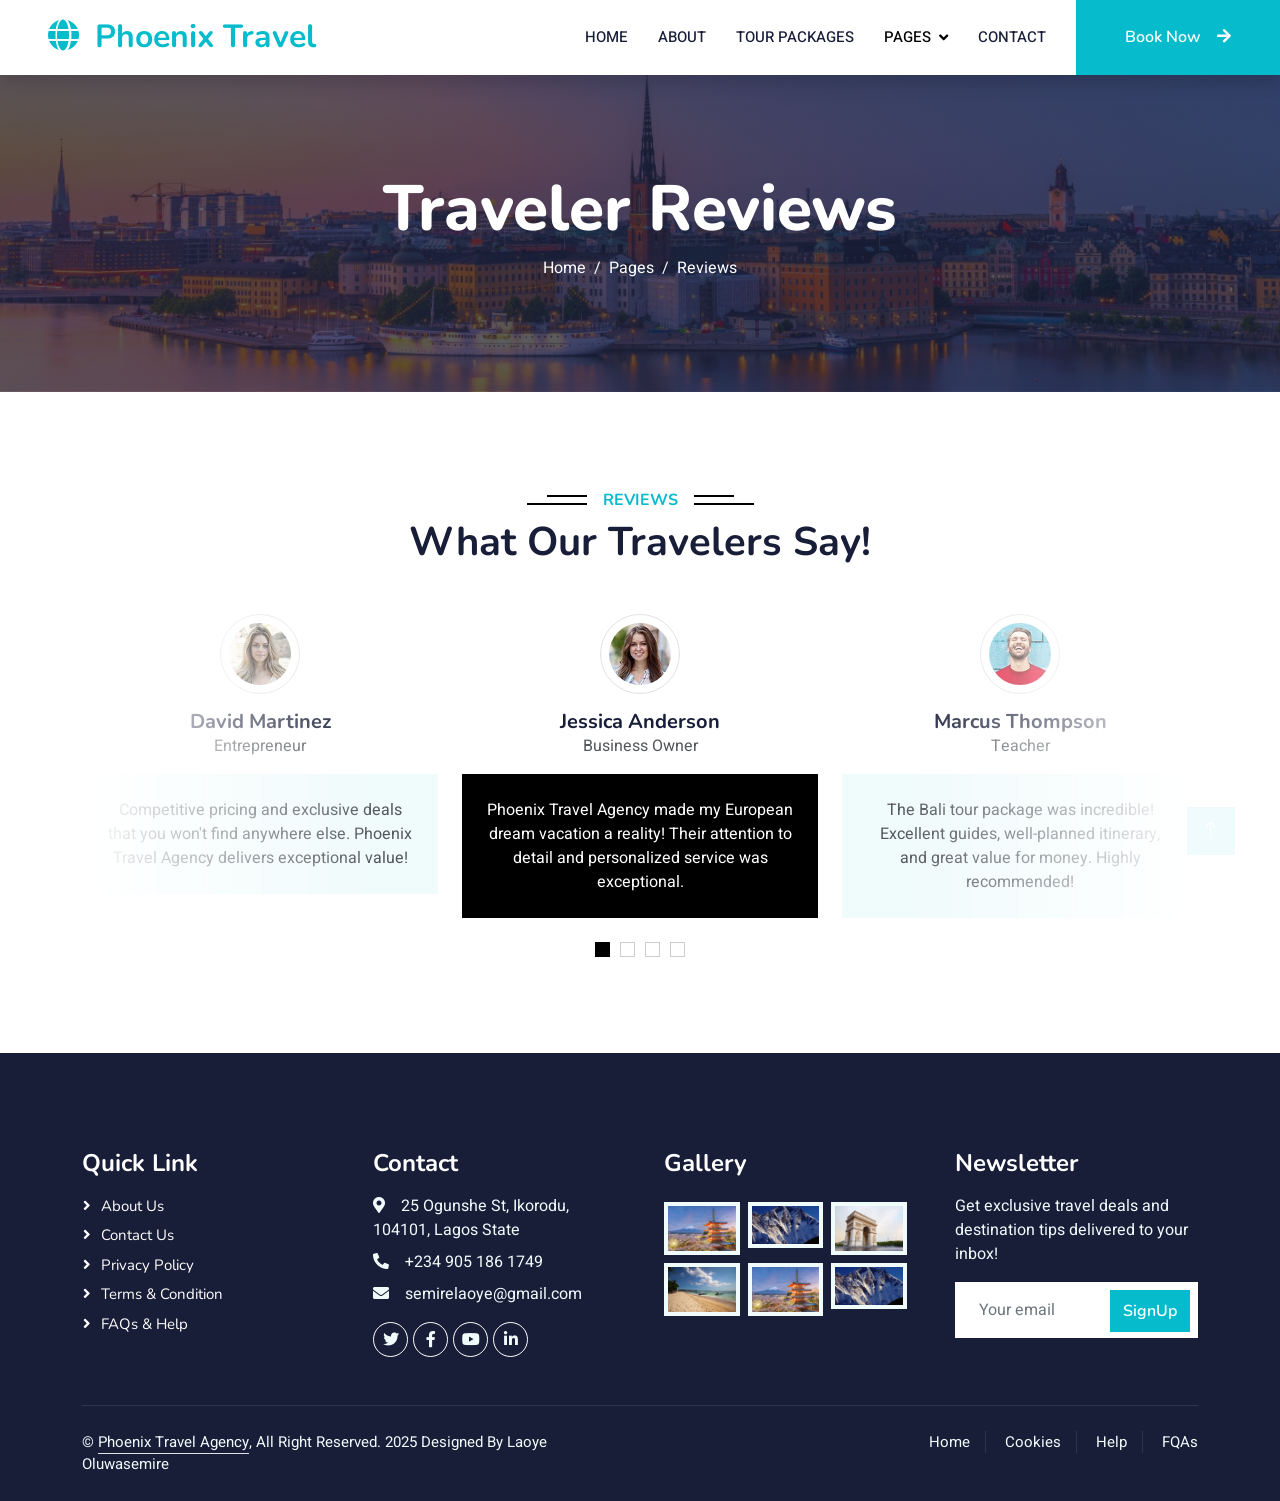
<file: elearning-html-template/testimonial.html>
<!DOCTYPE html>
<html lang="en">

<head>
    <meta charset="utf-8">
    <title>Reviews - Phoenix Travel Agency</title>
    <meta content="width=device-width, initial-scale=1.0" name="viewport">
    <meta content="reviews, testimonials, travel experiences" name="keywords">
    <meta content="See what our travelers say about their Phoenix Travel Agency experiences" name="description">

    <!-- Favicon -->
    <link href="img/favicon.ico" rel="icon">

    <!-- Google Web Fonts -->
    <link rel="preconnect" href="https://fonts.googleapis.com">
    <link rel="preconnect" href="https://fonts.gstatic.com" crossorigin>
    <link href="https://fonts.googleapis.com/css2?family=Heebo:wght@400;500;600&family=Nunito:wght@600;700;800&display=swap" rel="stylesheet">

    <!-- Icon Font Stylesheet -->
    <link href="https://cdnjs.cloudflare.com/ajax/libs/font-awesome/5.10.0/css/all.min.css" rel="stylesheet">
    <link href="https://cdn.jsdelivr.net/npm/bootstrap-icons@1.4.1/font/bootstrap-icons.css" rel="stylesheet">

    <!-- Libraries Stylesheet -->
    <link href="lib/animate/animate.min.css" rel="stylesheet">
    <link href="lib/owlcarousel/assets/owl.carousel.min.css" rel="stylesheet">

    <!-- Customized Bootstrap Stylesheet -->
    <link href="css/bootstrap.min.css" rel="stylesheet">

    <!-- Template Stylesheet -->
    <link href="css/style.css" rel="stylesheet">
</head>

<body>
    <!-- Spinner Start -->
    <div id="spinner" class="show bg-white position-fixed translate-middle w-100 vh-100 top-50 start-50 d-flex align-items-center justify-content-center">
        <div class="spinner-border text-primary" style="width: 3rem; height: 3rem;" role="status">
            <span class="sr-only">Loading...</span>
        </div>
    </div>
    <!-- Spinner End -->


    <!-- Navbar Start -->
    <nav class="navbar navbar-expand-lg bg-white navbar-light shadow sticky-top p-0">
        <a href="index.html" class="navbar-brand d-flex align-items-center px-4 px-lg-5">
            <h2 class="m-0 text-primary"><i class="fa fa-globe me-3"></i>Phoenix Travel</h2>
        </a>
        <button type="button" class="navbar-toggler me-4" data-bs-toggle="collapse" data-bs-target="#navbarCollapse">
            <span class="navbar-toggler-icon"></span>
        </button>
        <div class="collapse navbar-collapse" id="navbarCollapse">
            <div class="navbar-nav ms-auto p-4 p-lg-0">
                <a href="index.html" class="nav-item nav-link">Home</a>
                <a href="about.html" class="nav-item nav-link">About</a>
                <a href="packages.html" class="nav-item nav-link">Tour Packages</a>
                <div class="nav-item dropdown">
                    <a href="#" class="nav-link dropdown-toggle active" data-bs-toggle="dropdown">Pages</a>
                    <div class="dropdown-menu fade-down m-0">
                        <a href="team.html" class="dropdown-item">Travel Guides</a>
                        <a href="testimonial.html" class="dropdown-item active">Reviews</a>
                        <a href="404.html" class="dropdown-item">404 Page</a>
                    </div>
                </div>
                <a href="contact.html" class="nav-item nav-link">Contact</a>
            </div>
            <a href="" class="btn btn-primary py-4 px-lg-5 d-none d-lg-block">Book Now<i class="fa fa-arrow-right ms-3"></i></a>
        </div>
    </nav>
    <!-- Navbar End -->


    <!-- Header Start -->
    <div class="container-fluid bg-primary py-5 mb-5 page-header">
        <div class="container py-5">
            <div class="row justify-content-center">
                <div class="col-lg-10 text-center">
                    <h1 class="display-3 text-white animated slideInDown">Traveler Reviews</h1>
                    <nav aria-label="breadcrumb">
                        <ol class="breadcrumb justify-content-center">
                            <li class="breadcrumb-item"><a class="text-white" href="#">Home</a></li>
                            <li class="breadcrumb-item"><a class="text-white" href="#">Pages</a></li>
                            <li class="breadcrumb-item text-white active" aria-current="page">Reviews</li>
                        </ol>
                    </nav>
                </div>
            </div>
        </div>
    </div>
    <!-- Header End -->


    <!-- Testimonial Start -->
    <div class="container-xxl py-5 wow fadeInUp" data-wow-delay="0.1s">
        <div class="container">
            <div class="text-center">
                <h6 class="section-title bg-white text-center text-primary px-3">Reviews</h6>
                <h1 class="mb-5">What Our Travelers Say!</h1>
            </div>
            <div class="owl-carousel testimonial-carousel position-relative">
                <div class="testimonial-item text-center">
                    <img class="border rounded-circle p-2 mx-auto mb-3" src="img/testimonial-1.jpg" style="width: 80px; height: 80px;">
                    <h5 class="mb-0">Jessica Anderson</h5>
                    <p>Business Owner</p>
                    <div class="testimonial-text bg-light text-center p-4">
                    <p class="mb-0">Phoenix Travel Agency made my European dream vacation a reality! Their attention to detail and personalized service was exceptional.</p>
                    </div>
                </div>
                <div class="testimonial-item text-center">
                    <img class="border rounded-circle p-2 mx-auto mb-3" src="img/testimonial-2.jpg" style="width: 80px; height: 80px;">
                    <h5 class="mb-0">Marcus Thompson</h5>
                    <p>Teacher</p>
                    <div class="testimonial-text bg-light text-center p-4">
                    <p class="mb-0">The Bali tour package was incredible! Excellent guides, well-planned itinerary, and great value for money. Highly recommended!</p>
                    </div>
                </div>
                <div class="testimonial-item text-center">
                    <img class="border rounded-circle p-2 mx-auto mb-3" src="img/testimonial-3.jpg" style="width: 80px; height: 80px;">
                    <h5 class="mb-0">Rachel Green</h5>
                    <p>Marketing Executive</p>
                    <div class="testimonial-text bg-light text-center p-4">
                    <p class="mb-0">Best travel agency ever! Their 24/7 support team was fantastic. Handled all our arrangements seamlessly for our family trip to Japan.</p>
                    </div>
                </div>
                <div class="testimonial-item text-center">
                    <img class="border rounded-circle p-2 mx-auto mb-3" src="img/testimonial-4.jpg" style="width: 80px; height: 80px;">
                    <h5 class="mb-0">David Martinez</h5>
                    <p>Entrepreneur</p>
                    <div class="testimonial-text bg-light text-center p-4">
                    <p class="mb-0">Competitive pricing and exclusive deals that you won't find anywhere else. Phoenix Travel Agency delivers exceptional value!</p>
                    </div>
                </div>
            </div>
        </div>
    </div>
    <!-- Testimonial End -->
        

    <!-- Footer Start -->
    <div class="container-fluid bg-dark text-light footer pt-5 mt-5 wow fadeIn" data-wow-delay="0.1s">
        <div class="container py-5">
            <div class="row g-5">
                <div class="col-lg-3 col-md-6">
                    <h4 class="text-white mb-3">Quick Link</h4>
                    <a class="btn btn-link" href="">About Us</a>
                    <a class="btn btn-link" href="">Contact Us</a>
                    <a class="btn btn-link" href="">Privacy Policy</a>
                    <a class="btn btn-link" href="">Terms & Condition</a>
                    <a class="btn btn-link" href="">FAQs & Help</a>
                </div>
                <div class="col-lg-3 col-md-6">
                    <h4 class="text-white mb-3">Contact</h4>
                    <p class="mb-2"><i class="fa fa-map-marker-alt me-3"></i>25 Ogunshe St, Ikorodu, 104101, Lagos State</p>
                    <p class="mb-2"><i class="fa fa-phone-alt me-3"></i>+234 905 186 1749</p>
                    <p class="mb-2"><i class="fa fa-envelope me-3"></i>semirelaoye@gmail.com</p>
                    <div class="d-flex pt-2">
                        <a class="btn btn-outline-light btn-social" href=""><i class="fab fa-twitter"></i></a>
                        <a class="btn btn-outline-light btn-social" href=""><i class="fab fa-facebook-f"></i></a>
                        <a class="btn btn-outline-light btn-social" href=""><i class="fab fa-youtube"></i></a>
                        <a class="btn btn-outline-light btn-social" href=""><i class="fab fa-linkedin-in"></i></a>
                    </div>
                </div>
                <div class="col-lg-3 col-md-6">
                    <h4 class="text-white mb-3">Gallery</h4>
                    <div class="row g-2 pt-2">
                        <div class="col-4">
                            <img class="img-fluid bg-light p-1" src="img/asia-1.jpg" alt="">
                        </div>
                        <div class="col-4">
                            <img class="img-fluid bg-light p-1" src="img/asia.jpg" alt="">
                        </div>
                        <div class="col-4">
                            <img class="img-fluid bg-light p-1" src="img/paris.jpg" alt="">
                        </div>
                        <div class="col-4">
                            <img class="img-fluid bg-light p-1" src="img/bali.jpg" alt="">
                        </div>
                        <div class="col-4">
                            <img class="img-fluid bg-light p-1" src="img/asia-1.jpg" alt="">
                        </div>
                        <div class="col-4">
                            <img class="img-fluid bg-light p-1" src="img/asia.jpg" alt="">
                        </div>
                    </div>
                </div>
                <div class="col-lg-3 col-md-6">
                    <h4 class="text-white mb-3">Newsletter</h4>
                    <p>Get exclusive travel deals and destination tips delivered to your inbox!</p>
                    <div class="position-relative mx-auto" style="max-width: 400px;">
                        <input class="form-control border-0 w-100 py-3 ps-4 pe-5" type="text" placeholder="Your email">
                        <button type="button" class="btn btn-primary py-2 position-absolute top-0 end-0 mt-2 me-2">SignUp</button>
                    </div>
                </div>
            </div>
        </div>
        <div class="container">
            <div class="copyright">
                <div class="row">
                    <div class="col-md-6 text-center text-md-start mb-3 mb-md-0">
                        &copy; <a class="border-bottom" href="#">Phoenix Travel Agency</a>, All Right Reserved.

                        <!--/*** This template is free as long as you keep the footer author’s credit link/attribution link/backlink. If you'd like to use the template without the footer author’s credit link/attribution link/backlink, you can purchase the Credit Removal License from "https://htmlcodex.com/credit-removal". Thank you for your support. ***/-->
                        2025 Designed By Laoye Oluwasemire
                    </div>
                    <div class="col-md-6 text-center text-md-end">
                        <div class="footer-menu">
                            <a href="">Home</a>
                            <a href="">Cookies</a>
                            <a href="">Help</a>
                            <a href="">FQAs</a>
                        </div>
                    </div>
                </div>
            </div>
        </div>
    </div>
    <!-- Footer End -->


    <!-- Back to Top -->
    <a href="#" class="btn btn-lg btn-primary btn-lg-square back-to-top"><i class="bi bi-arrow-up"></i></a>


    <!-- JavaScript Libraries -->
    <script src="https://code.jquery.com/jquery-3.4.1.min.js"></script>
    <script src="https://cdn.jsdelivr.net/npm/bootstrap@5.0.0/dist/js/bootstrap.bundle.min.js"></script>
    <script src="lib/wow/wow.min.js"></script>
    <script src="lib/easing/easing.min.js"></script>
    <script src="lib/waypoints/waypoints.min.js"></script>
    <script src="lib/owlcarousel/owl.carousel.min.js"></script>

    <!-- Template Javascript -->
    <script src="js/main.js"></script>
</body>

</html>
</file>
<file: elearning-html-template/css/style.css>
/********** Template CSS **********/
:root {
    --primary: #000000;
    --light: #F0FBFC;
    --dark: #181d38;
}

.fw-medium {
    font-weight: 600 !important;
}

.fw-semi-bold {
    font-weight: 700 !important;
}

.back-to-top {
    position: fixed;
    display: none;
    right: 45px;
    bottom: 45px;
    z-index: 99;
}


/*** Spinner ***/
#spinner {
    opacity: 0;
    visibility: hidden;
    transition: opacity .5s ease-out, visibility 0s linear .5s;
    z-index: 99999;
}

#spinner.show {
    transition: opacity .5s ease-out, visibility 0s linear 0s;
    visibility: visible;
    opacity: 1;
}


/*** Button ***/
.btn {
    font-family: 'Nunito', sans-serif;
    font-weight: 600;
    transition: .5s;
}

.btn.btn-primary,
.btn.btn-secondary {
    color: #FFFFFF;
}

.btn-square {
    width: 38px;
    height: 38px;
}

.btn-sm-square {
    width: 32px;
    height: 32px;
}

.btn-lg-square {
    width: 48px;
    height: 48px;
}

.btn-square,
.btn-sm-square,
.btn-lg-square {
    padding: 0;
    display: flex;
    align-items: center;
    justify-content: center;
    font-weight: normal;
    border-radius: 0px;
}


/*** Navbar ***/
.navbar .dropdown-toggle::after {
    border: none;
    content: "\f107";
    font-family: "Font Awesome 5 Free";
    font-weight: 900;
    vertical-align: middle;
    margin-left: 8px;
}

.navbar-light .navbar-nav .nav-link {
    margin-right: 30px;
    padding: 25px 0;
    color: #FFFFFF;
    font-size: 15px;
    text-transform: uppercase;
    outline: none;
}

.navbar-light .navbar-nav .nav-link:hover,
.navbar-light .navbar-nav .nav-link.active {
    color: var(--primary);
}

@media (max-width: 991.98px) {
    .navbar-light .navbar-nav .nav-link  {
        margin-right: 0;
        padding: 10px 0;
    }

    .navbar-light .navbar-nav {
        border-top: 1px solid #EEEEEE;
    }
}

.navbar-light .navbar-brand,
.navbar-light a.btn {
    height: 75px;
}

.navbar-light .navbar-nav .nav-link {
    color: var(--dark);
    font-weight: 500;
}

.navbar-light.sticky-top {
    top: -100px;
    transition: .5s;
}

@media (min-width: 992px) {
    .navbar .nav-item .dropdown-menu {
        display: block;
        margin-top: 0;
        opacity: 0;
        visibility: hidden;
        transition: .5s;
    }

    .navbar .dropdown-menu.fade-down {
        top: 100%;
        transform: rotateX(-75deg);
        transform-origin: 0% 0%;
    }

    .navbar .nav-item:hover .dropdown-menu {
        top: 100%;
        transform: rotateX(0deg);
        visibility: visible;
        transition: .5s;
        opacity: 1;
    }
}


/*** Header carousel ***/
@media (max-width: 768px) {
    .header-carousel .owl-carousel-item {
        position: relative;
        min-height: 500px;
    }
    
    .header-carousel .owl-carousel-item img {
        position: absolute;
        width: 100%;
        height: 100%;
        object-fit: cover;
    }
}

.header-carousel .owl-nav {
    position: absolute;
    top: 50%;
    right: 8%;
    transform: translateY(-50%);
    display: flex;
    flex-direction: column;
}

.header-carousel .owl-nav .owl-prev,
.header-carousel .owl-nav .owl-next {
    margin: 7px 0;
    width: 45px;
    height: 45px;
    display: flex;
    align-items: center;
    justify-content: center;
    color: #FFFFFF;
    background: transparent;
    border: 1px solid #FFFFFF;
    font-size: 22px;
    transition: .5s;
}

.header-carousel .owl-nav .owl-prev:hover,
.header-carousel .owl-nav .owl-next:hover {
    background: var(--primary);
    border-color: var(--primary);
}

.page-header {
    background: linear-gradient(rgba(24, 29, 56, .7), rgba(24, 29, 56, .7)), url(../img/europe.jpg);
    background-position: center center;
    background-repeat: no-repeat;
    background-size: cover;
}

.page-header-inner {
    background: rgba(15, 23, 43, .7);
}

.breadcrumb-item + .breadcrumb-item::before {
    color: var(--light);
}


/*** Section Title ***/
.section-title {
    position: relative;
    display: inline-block;
    text-transform: uppercase;
}

.section-title::before {
    position: absolute;
    content: "";
    width: calc(100% + 80px);
    height: 2px;
    top: 4px;
    left: -40px;
    background: var(--primary);
    z-index: -1;
}

.section-title::after {
    position: absolute;
    content: "";
    width: calc(100% + 120px);
    height: 2px;
    bottom: 5px;
    left: -60px;
    background: var(--primary);
    z-index: -1;
}

.section-title.text-start::before {
    width: calc(100% + 40px);
    left: 0;
}

.section-title.text-start::after {
    width: calc(100% + 60px);
    left: 0;
}


/*** Service ***/
.service-item {
    background: var(--light);
    transition: .5s;
}

.service-item:hover {
    margin-top: -10px;
    background: var(--primary);
}

.service-item * {
    transition: .5s;
}

.service-item:hover * {
    color: var(--light) !important;
}


/*** Categories & Courses ***/
.category img,
.course-item img {
    transition: .5s;
}

.category a:hover img,
.course-item:hover img {
    transform: scale(1.1);
}


/*** Team ***/
.team-item img {
    transition: .5s;
}

.team-item:hover img {
    transform: scale(1.1);
}


/*** Testimonial ***/
.testimonial-carousel::before {
    position: absolute;
    content: "";
    top: 0;
    left: 0;
    height: 100%;
    width: 0;
    background: linear-gradient(to right, rgba(255, 255, 255, 1) 0%, rgba(255, 255, 255, 0) 100%);
    z-index: 1;
}

.testimonial-carousel::after {
    position: absolute;
    content: "";
    top: 0;
    right: 0;
    height: 100%;
    width: 0;
    background: linear-gradient(to left, rgba(255, 255, 255, 1) 0%, rgba(255, 255, 255, 0) 100%);
    z-index: 1;
}

@media (min-width: 768px) {
    .testimonial-carousel::before,
    .testimonial-carousel::after {
        width: 200px;
    }
}

@media (min-width: 992px) {
    .testimonial-carousel::before,
    .testimonial-carousel::after {
        width: 300px;
    }
}

.testimonial-carousel .owl-item .testimonial-text,
.testimonial-carousel .owl-item.center .testimonial-text * {
    transition: .5s;
}

.testimonial-carousel .owl-item.center .testimonial-text {
    background: var(--primary) !important;
}

.testimonial-carousel .owl-item.center .testimonial-text * {
    color: #FFFFFF !important;
}

.testimonial-carousel .owl-dots {
    margin-top: 24px;
    display: flex;
    align-items: flex-end;
    justify-content: center;
}

.testimonial-carousel .owl-dot {
    position: relative;
    display: inline-block;
    margin: 0 5px;
    width: 15px;
    height: 15px;
    border: 1px solid #CCCCCC;
    transition: .5s;
}

.testimonial-carousel .owl-dot.active {
    background: var(--primary);
    border-color: var(--primary);
}


/*** Footer ***/
.footer .btn.btn-social {
    margin-right: 5px;
    width: 35px;
    height: 35px;
    display: flex;
    align-items: center;
    justify-content: center;
    color: var(--light);
    font-weight: normal;
    border: 1px solid #FFFFFF;
    border-radius: 35px;
    transition: .3s;
}

.footer .btn.btn-social:hover {
    color: var(--primary);
}

.footer .btn.btn-link {
    display: block;
    margin-bottom: 5px;
    padding: 0;
    text-align: left;
    color: #FFFFFF;
    font-size: 15px;
    font-weight: normal;
    text-transform: capitalize;
    transition: .3s;
}

.footer .btn.btn-link::before {
    position: relative;
    content: "\f105";
    font-family: "Font Awesome 5 Free";
    font-weight: 900;
    margin-right: 10px;
}

.footer .btn.btn-link:hover {
    letter-spacing: 1px;
    box-shadow: none;
}

.footer .copyright {
    padding: 25px 0;
    font-size: 15px;
    border-top: 1px solid rgba(256, 256, 256, .1);
}

.footer .copyright a {
    color: var(--light);
}

.footer .footer-menu a {
    margin-right: 15px;
    padding-right: 15px;
    border-right: 1px solid rgba(255, 255, 255, .1);
}

.footer .footer-menu a:last-child {
    margin-right: 0;
    padding-right: 0;
    border-right: none;
}
</file>
